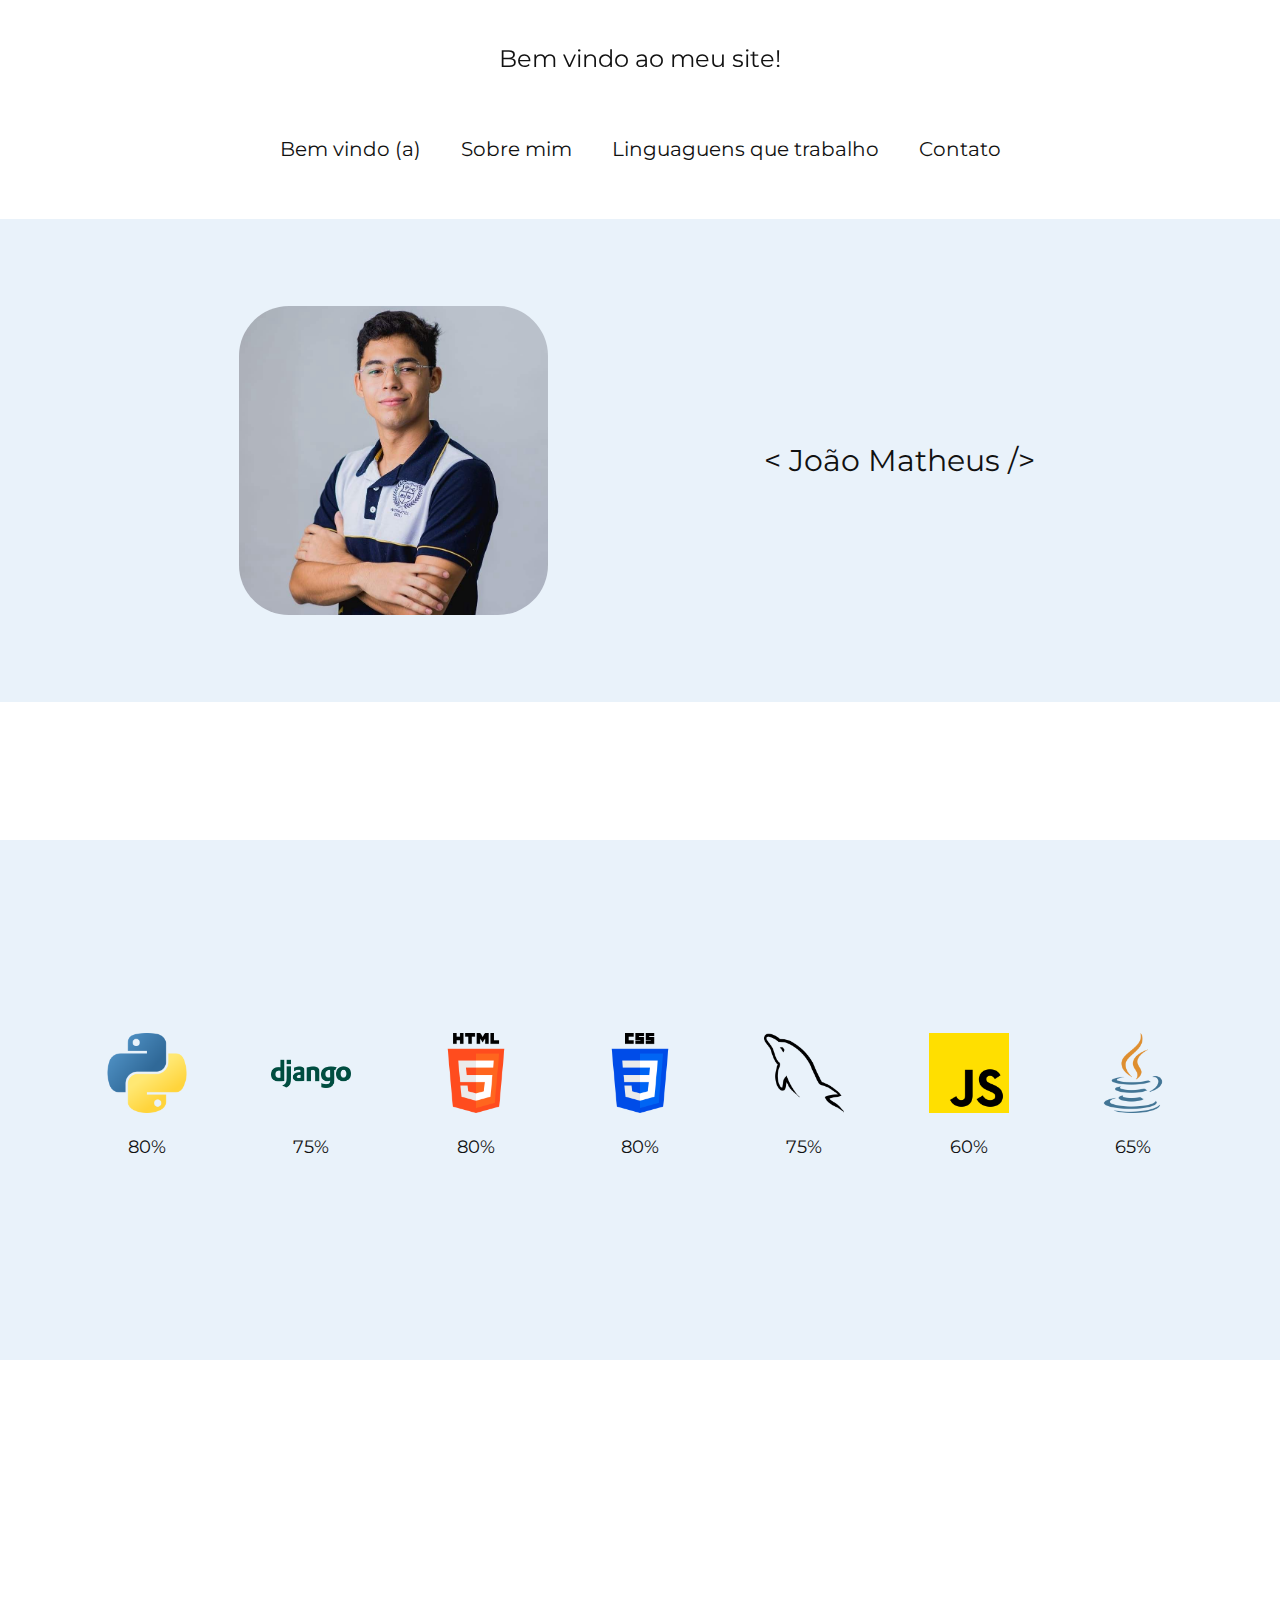
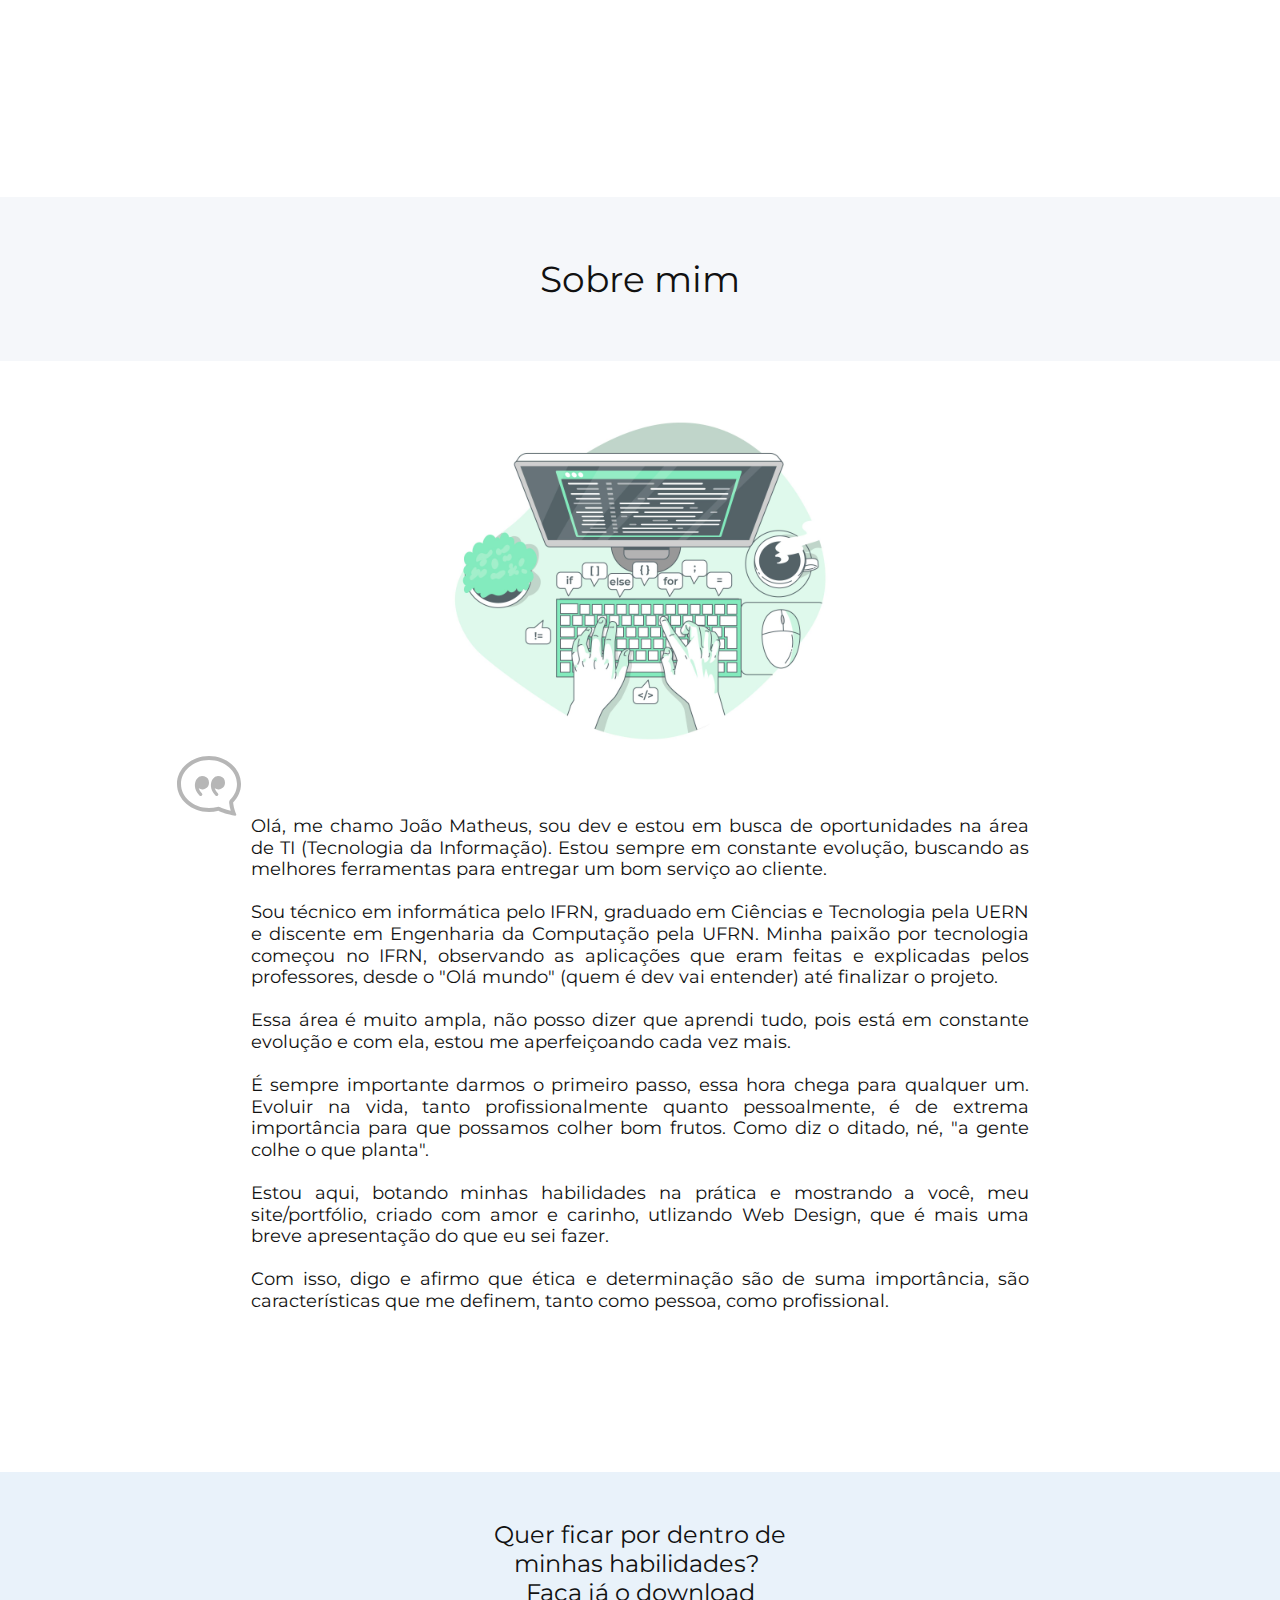
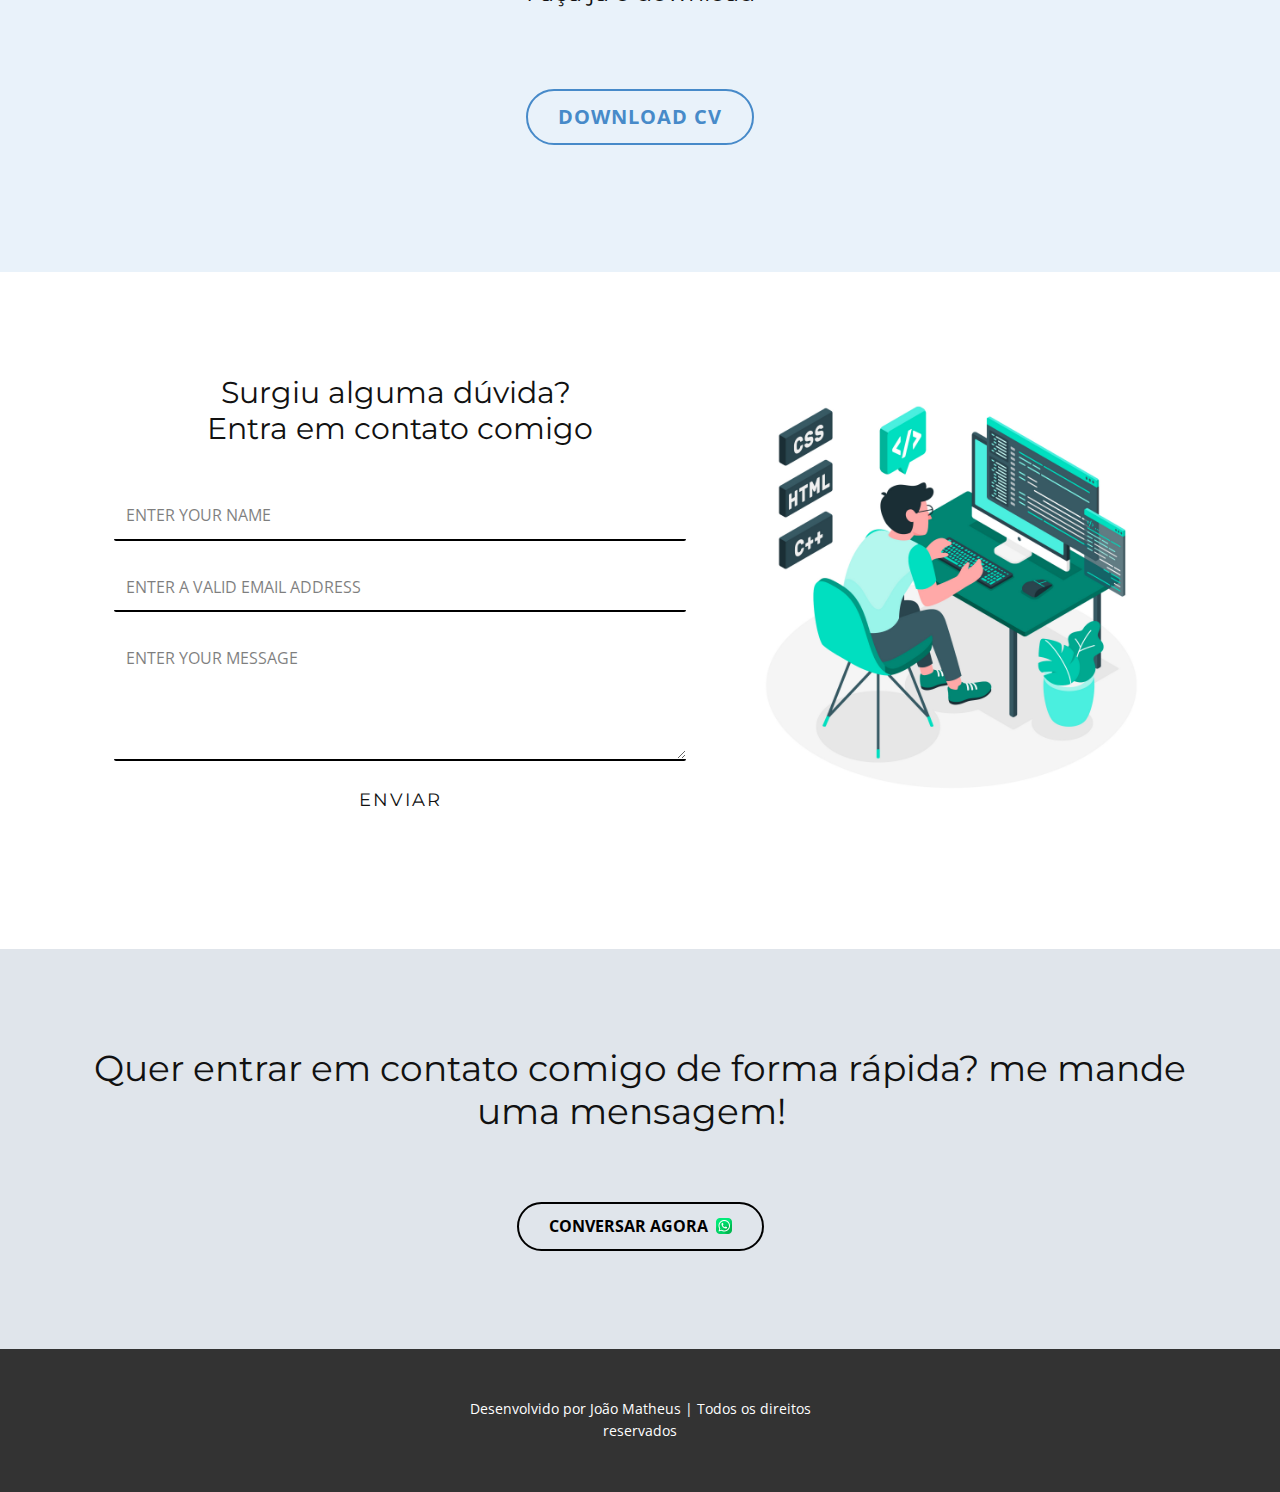
<file: index.html>
<!DOCTYPE html>
<html style="font-size: 16px;" lang="pt"><head>
    <meta name="viewport" content="width=device-width, initial-scale=1.0">
    <meta charset="utf-8">
    <meta name="keywords" content="​Programação, Estudo de programação, site, portfólio, python, java, django, html e css">
    <meta name="description" content="">
    <title>Joao Matheus</title>
    <link rel="stylesheet" href="style.css" media="screen">
<link rel="stylesheet" href="Joao-Matheus.css" media="screen">
    <script class="u-script" type="text/javascript" src="jquery.js" defer=""></script>
    <script class="u-script" type="text/javascript" src="arq.js" defer=""></script>
    <meta name="generator" content="Nicepage 5.20.7, nicepage.com">
    <meta name="referrer" content="origin">
    <link rel="shortcut icon" type="imagex/png" href="./images/programador.png">
    <link id="u-theme-google-font" rel="stylesheet" href="https://fonts.googleapis.com/css?family=Roboto:100,100i,300,300i,400,400i,500,500i,700,700i,900,900i|Open+Sans:300,300i,400,400i,500,500i,600,600i,700,700i,800,800i">
    <link id="u-page-google-font" rel="stylesheet" href="https://fonts.googleapis.com/css?family=Montserrat:100,100i,200,200i,300,300i,400,400i,500,500i,600,600i,700,700i,800,800i,900,900i">
    
    
    
    
    
    
    
    
    
    
    
    <script type="application/ld+json">{
		"@context": "http://schema.org",
		"@type": "Organization",
		"name": "Joao Matheus"
}</script>
    <meta name="theme-color" content="#478ac9">
    <meta property="og:title" content="Joao Matheus">
    <meta property="og:description" content="">
    <meta property="og:type" content="website">
  <meta data-intl-tel-input-cdn-path="intlTelInput/"></head>
  <body data-home-page="Joao-Matheus.html" data-home-page-title="Joao Matheus" data-path-to-root="./" data-include-products="false" class="u-body u-xl-mode" data-lang="pt"><header class="u-clearfix u-header u-white u-header" id="sec-c914"><div class="u-clearfix u-sheet u-sheet-1">
        <h6 class="u-custom-font u-font-montserrat u-hover-feature u-text u-text-default u-text-1" data-animation-name="customAnimationIn" data-animation-duration="1000">Bem vindo ao meu site!</h6>
        <nav class="u-menu u-menu-one-level u-offcanvas u-menu-1">
          <div class="menu-collapse u-custom-font u-font-montserrat" style="font-size: 1.25rem; letter-spacing: 0px;">
            <a class="u-button-style u-custom-left-right-menu-spacing u-custom-padding-bottom u-custom-text-active-color u-custom-text-hover-color u-custom-top-bottom-menu-spacing u-nav-link u-text-active-palette-1-base u-text-hover-palette-2-base" href="#">
              <svg class="u-svg-link" viewBox="0 0 24 24"><use xmlns:xlink="http://www.w3.org/1999/xlink" xlink:href="#menu-hamburger"></use></svg>
              <svg class="u-svg-content" version="1.1" id="menu-hamburger" viewBox="0 0 16 16" x="0px" y="0px" xmlns:xlink="http://www.w3.org/1999/xlink" xmlns="http://www.w3.org/2000/svg"><g><rect y="1" width="16" height="2"></rect><rect y="7" width="16" height="2"></rect><rect y="13" width="16" height="2"></rect>
</g></svg>
            </a>
          </div>
          <div class="u-custom-menu u-nav-container">
            <ul class="u-custom-font u-font-montserrat u-nav u-unstyled u-nav-1"><li class="u-nav-item"><a class="u-button-style u-nav-link u-text-active-white u-text-hover-grey-50" href="Joao-Matheus.html#sec-9252" style="padding: 10px 20px;">Bem vindo (a)</a>
</li><li class="u-nav-item"><a class="u-button-style u-nav-link u-text-active-white u-text-hover-grey-50" href="Joao-Matheus.html#sec-847c" style="padding: 10px 20px;">Sobre mim</a>
</li><li class="u-nav-item"><a class="u-button-style u-nav-link u-text-active-white u-text-hover-grey-50" href="Joao-Matheus.html#sec-912c" style="padding: 10px 20px;">Linguaguens que trabalho</a>
</li><li class="u-nav-item"><a class="u-button-style u-nav-link u-text-active-white u-text-hover-grey-50" href="Joao-Matheus.html#sec-1330" style="padding: 10px 20px;">Contato</a>
</li></ul>
          </div>
          <div class="u-custom-menu u-nav-container-collapse">
            <div class="u-black u-container-style u-inner-container-layout u-opacity u-opacity-95 u-sidenav">
              <div class="u-inner-container-layout u-sidenav-overflow">
                <div class="u-menu-close"></div>
                <ul class="u-align-center u-nav u-popupmenu-items u-unstyled u-nav-2"><li class="u-nav-item"><a class="u-button-style u-nav-link" href="Joao-Matheus.html#sec-9252">Bem vindo (a)</a>
</li><li class="u-nav-item"><a class="u-button-style u-nav-link" href="Joao-Matheus.html#sec-847c">Sobre mim</a>
</li><li class="u-nav-item"><a class="u-button-style u-nav-link" href="Joao-Matheus.html#sec-912c">Linguaguens que trabalho</a>
</li><li class="u-nav-item"><a class="u-button-style u-nav-link" href="Joao-Matheus.html#sec-1330">Contato</a>
</li></ul>
              </div>
            </div>
            <div class="u-black u-menu-overlay u-opacity u-opacity-70"></div>
          </div>
        </nav>
      </div></header>
    <section class="u-clearfix u-palette-1-light-3 u-section-1" id="sec-9252">
      <div class="u-clearfix u-sheet u-sheet-1">
        <img class="u-image u-image-round u-preserve-proportions u-radius-50 u-image-1" src="images/WhatsAppImage2023-10-30at09.44.26.jpeg" alt="" data-image-width="835" data-image-height="835">
        <h5 class="u-custom-font u-font-montserrat u-text u-text-default u-text-1">&lt; João Matheus /&gt;</h5>
      </div>
    </section>
    <section class="u-clearfix u-section-2" id="sec-912c">
      <div class="u-clearfix u-sheet u-valign-middle u-sheet-1">
        <h2 class="u-align-center-xs u-custom-font u-font-montserrat u-hover-feature u-text u-text-default u-text-1" data-animation-name="customAnimationIn" data-animation-duration="1000">Linguagens que trabalho</h2>
      </div>
      
    </section>
    <section class="u-clearfix u-palette-1-light-3 u-section-3" id="sec-9bf0">
      <div class="u-clearfix u-sheet u-valign-middle-xl u-sheet-1">
        <div class="u-expanded-width u-list u-list-1">
          <div class="u-repeater u-repeater-1">
            <div class="u-container-style u-list-item u-repeater-item">
              <div class="u-container-layout u-similar-container u-container-layout-1"><span class="u-file-icon u-icon u-icon-1"><img src="images/python.png" alt=""></span>
                <p class="u-align-center u-custom-font u-font-montserrat u-text u-text-1">80%</p>
              </div>
            </div>
            <div class="u-align-center u-container-style u-list-item u-repeater-item">
              <div class="u-container-layout u-similar-container u-container-layout-2"><span class="u-file-icon u-icon u-icon-2"><img src="images/icons8-django-144.png" alt=""></span>
                <p class="u-align-center u-custom-font u-font-montserrat u-text u-text-2">75%</p>
              </div>
            </div>
            <div class="u-container-style u-list-item u-repeater-item">
              <div class="u-container-layout u-similar-container u-container-layout-3"><span class="u-file-icon u-icon u-icon-3"><img src="images/html-5.png" alt=""></span>
                <p class="u-align-center u-custom-font u-font-montserrat u-text u-text-3">80%</p>
              </div>
            </div>
            <div class="u-container-style u-list-item u-repeater-item">
              <div class="u-container-layout u-similar-container u-container-layout-4"><span class="u-file-icon u-icon u-icon-4"><img src="images/css-3.png" alt=""></span>
                <p class="u-align-center u-custom-font u-font-montserrat u-text u-text-4">80%</p>
              </div>
            </div>
            <div class="u-container-style u-list-item u-repeater-item">
              <div class="u-container-layout u-similar-container u-container-layout-5"><span class="u-file-icon u-icon u-icon-5"><img src="images/mysql.png" alt=""></span>
                <p class="u-align-center u-custom-font u-font-montserrat u-text u-text-5">75%</p>
              </div>
            </div>
            <div class="u-container-style u-list-item u-repeater-item">
              <div class="u-container-layout u-similar-container u-container-layout-6"><span class="u-file-icon u-icon u-icon-6"><img src="images/js.png" alt=""></span>
                <p class="u-align-center u-custom-font u-font-montserrat u-text u-text-6">60%</p>
              </div>
            </div>
            <div class="u-container-style u-list-item u-repeater-item">
              <div class="u-container-layout u-similar-container u-container-layout-7"><span class="u-file-icon u-icon u-icon-7"><img src="images/java.png" alt=""></span>
                <p class="u-align-center u-custom-font u-font-montserrat u-text u-text-7">65%</p>
              </div>
            </div>
          </div>
        </div>
      </div>
      
    </section>
    <section class="skrollable u-clearfix u-container-align-center u-hidden-md u-hidden-sm u-hidden-xs u-image u-parallax u-section-4" id="sec-1ca6" data-image-width="5000" data-image-height="3100">
      <div class="u-clearfix u-sheet u-sheet-1"></div>
    </section>
    <section class="u-clearfix u-palette-5-light-3 u-section-5" id="sec-847c">
      <div class="u-clearfix u-sheet u-valign-middle u-sheet-1">
        <h3 class="u-custom-font u-font-montserrat u-text u-text-default u-text-1">Sobre mim</h3>
      </div>
    </section>
    <section class="u-clearfix u-section-6" id="sec-8177">
      <div class="u-clearfix u-sheet u-sheet-1">
        <img class="u-hover-feature u-image u-image-contain u-image-default u-opacity u-opacity-75 u-preserve-proportions u-image-1" src="images/4401280.jpg" alt="" data-image-width="2000" data-image-height="2000"><span class="u-hover-feature u-icon u-opacity u-opacity-30 u-icon-1"><svg class="u-svg-link u-flip-horizontal" preserveAspectRatio="xMidYMin slice" viewBox="0 0 16 16" style="transform: scaleX(-1); transform-origin: center center 0px;"><use xmlns:xlink="http://www.w3.org/1999/xlink" xlink:href="#svg-0eb4"></use></svg><svg class="u-svg-content" viewBox="0 0 16 16" id="svg-0eb4"><path d="M2.678 11.894a1 1 0 0 1 .287.801 10.97 10.97 0 0 1-.398 2c1.395-.323 2.247-.697 2.634-.893a1 1 0 0 1 .71-.074A8.06 8.06 0 0 0 8 14c3.996 0 7-2.807 7-6 0-3.192-3.004-6-7-6S1 4.808 1 8c0 1.468.617 2.83 1.678 3.894zm-.493 3.905a21.682 21.682 0 0 1-.713.129c-.2.032-.352-.176-.273-.362a9.68 9.68 0 0 0 .244-.637l.003-.01c.248-.72.45-1.548.524-2.319C.743 11.37 0 9.76 0 8c0-3.866 3.582-7 8-7s8 3.134 8 7-3.582 7-8 7a9.06 9.06 0 0 1-2.347-.306c-.52.263-1.639.742-3.468 1.105z"></path><path d="M7.066 6.76A1.665 1.665 0 0 0 4 7.668a1.667 1.667 0 0 0 2.561 1.406c-.131.389-.375.804-.777 1.22a.417.417 0 0 0 .6.58c1.486-1.54 1.293-3.214.682-4.112zm4 0A1.665 1.665 0 0 0 8 7.668a1.667 1.667 0 0 0 2.561 1.406c-.131.389-.375.804-.777 1.22a.417.417 0 0 0 .6.58c1.486-1.54 1.293-3.214.682-4.112z"></path></svg></span>
        <h4 class="u-align-justify u-custom-font u-font-montserrat u-text u-text-1"> Olá, me chamo João Matheus, sou dev e estou em busca de oportunidades na área de TI (Tecnologia da Informação). Estou sempre em constante evolução, buscando as melhores ferramentas para entregar um bom serviço ao cliente.<br>
          <br>Sou técnico em informática pelo IFRN, graduado em Ciências e Tecnologia pela UERN e discente em Engenharia da Computação pela UFRN. Minha paixão por tecnologia começou no IFRN, observando as aplicações que eram feitas e explicadas pelos professores, desde o "Olá mundo" (quem é dev vai entender) até finalizar o projeto.&nbsp;<br>
          <br>Essa área é muito ampla, não posso dizer que aprendi tudo, pois está em constante evolução e com ela, estou me aperfeiçoando cada vez mais.<br>
          <br>É sempre importante darmos o primeiro passo, essa hora chega para qualquer um. Evoluir na vida, tanto profissionalmente quanto pessoalmente, é de extrema importância para que possamos colher bom frutos. Como diz o ditado, né, "a gente colhe o que planta".<br>
          <br>Estou aqui, botando minhas habilidades na prática e mostrando a você, meu site/portfólio, criado com amor e carinho, utlizando Web Design, que é mais uma breve apresentação do que eu sei fazer.<br>
          <br>Com isso, digo e afirmo que ética e determinação são de suma importância, são características que me definem, tanto como pessoa, como profissional.&nbsp;
        </h4>
      </div>
      
      
    </section>
    <section class="u-clearfix u-palette-1-light-3 u-section-7" id="sec-5059">
      <div class="u-clearfix u-sheet u-sheet-1">
        <h3 class="u-align-center u-hover-feature u-text u-text-1">Quer ficar por dentro de​ minhas habilidades?&nbsp;<br>Faça já o download
        </h3>
        <a href="files/CV_JOAO_MATHEUS.pdf" class="u-border-2 u-border-hover-palette-1-base u-border-palette-1-base u-btn u-btn-round u-button-style u-file-link u-hover-palette-1-base u-none u-radius-50 u-btn-1">DOWNLOAD CV</a>
      </div>
      
    </section>
    <section class="u-clearfix u-section-8" id="sec-1330">
      <div class="u-clearfix u-sheet u-sheet-1">
        <div class="u-container-style u-group u-white u-group-1">
          <div class="u-container-layout">
            <h3 class="u-align-center u-text u-text-default u-text-1">Surgiu alguma dúvida?&nbsp;<br>Entra em contato comigo
            </h3>
            <div class="u-form u-form-1">
              <form action="https://forms.nicepagesrv.com/v2/form/process" class="u-clearfix u-form-spacing-24 u-form-vertical u-inner-form" style="padding: 9px;" source="email" name="form">
                <div class="u-form-group u-form-name u-label-none">
                  <label for="name-3b9a" class="u-label">Name</label>
                  <input type="text" placeholder="Enter your Name" id="name-3b9a" name="name" class="u-border-2 u-border-black u-border-no-left u-border-no-right u-border-no-top u-input u-input-rectangle u-radius-2 u-input-1" required="">
                </div>
                <div class="u-form-email u-form-group u-label-none">
                  <label for="email-3b9a" class="u-label">Email</label>
                  <input type="email" placeholder="Enter a valid email address" id="email-3b9a" name="email" class="u-border-2 u-border-black u-border-no-left u-border-no-right u-border-no-top u-input u-input-rectangle u-radius-2 u-input-2" required="">
                </div>
                <div class="u-form-group u-form-message u-label-none">
                  <label for="message-3b9a" class="u-label">Message</label>
                  <textarea placeholder="Enter your message" rows="4" cols="50" id="message-3b9a" name="message" class="u-border-2 u-border-black u-border-no-left u-border-no-right u-border-no-top u-input u-input-rectangle u-radius-2 u-input-3" required=""></textarea>
                </div>
                <div class="u-align-center u-form-group u-form-submit u-label-none">
                  <a href="#" class="u-border-none u-btn u-btn-submit u-button-style u-custom-font u-font-montserrat u-none u-btn-1">Enviar</a>
                  <input type="submit" value="submit" class="u-form-control-hidden">
                </div>
                <div class="u-form-send-message u-form-send-success"> Thank you! Your message has been sent. </div>
                <div class="u-form-send-error u-form-send-message"> Unable to send your message. Please fix errors then try again. </div>
                <input type="hidden" value="" name="recaptchaResponse">
                <input type="hidden" name="formServices" value="b434e1fc-747d-6f67-639b-3559bd796db8">
              </form>
            </div>
          </div>
        </div>
        <img class="u-hover-feature u-image u-image-contain u-image-default u-preserve-proportions u-image-1" src="images/3426526.jpg" alt="" data-image-width="2000" data-image-height="2000">
      </div>
      
    </section>
    <section class="u-clearfix u-palette-5-light-2 u-section-9" id="sec-a1e1">
      <div class="u-clearfix u-sheet u-valign-middle u-sheet-1">
        <h3 class="u-align-center u-text u-text-default u-text-1">Quer entrar em contato comigo de forma rápida? me mande uma mensagem!&nbsp;&nbsp;</h3>
        <a href="https://wa.me/+5584987969040" class="u-border-2 u-border-black u-btn u-btn-round u-button-style u-hover-palette-4-dark-2 u-none u-radius-50 u-text-black u-text-hover-white u-btn-1" target="_blank">Conversar Agora&nbsp;&nbsp;<span class="u-file-icon u-icon u-icon-1"><img src="images/whatsapp1.png" alt=""></span>
        </a>
      </div>
    </section>
    
    
    
    <footer class="u-align-center u-clearfix u-footer u-grey-80 u-footer" id="sec-2598"><div class="u-clearfix u-sheet u-sheet-1">
        <p class="u-small-text u-text u-text-variant u-text-1">Desenvolvido por João Matheus | Todos os direitos reservados</p>
      </div></footer>
  
</body></html>
</file>
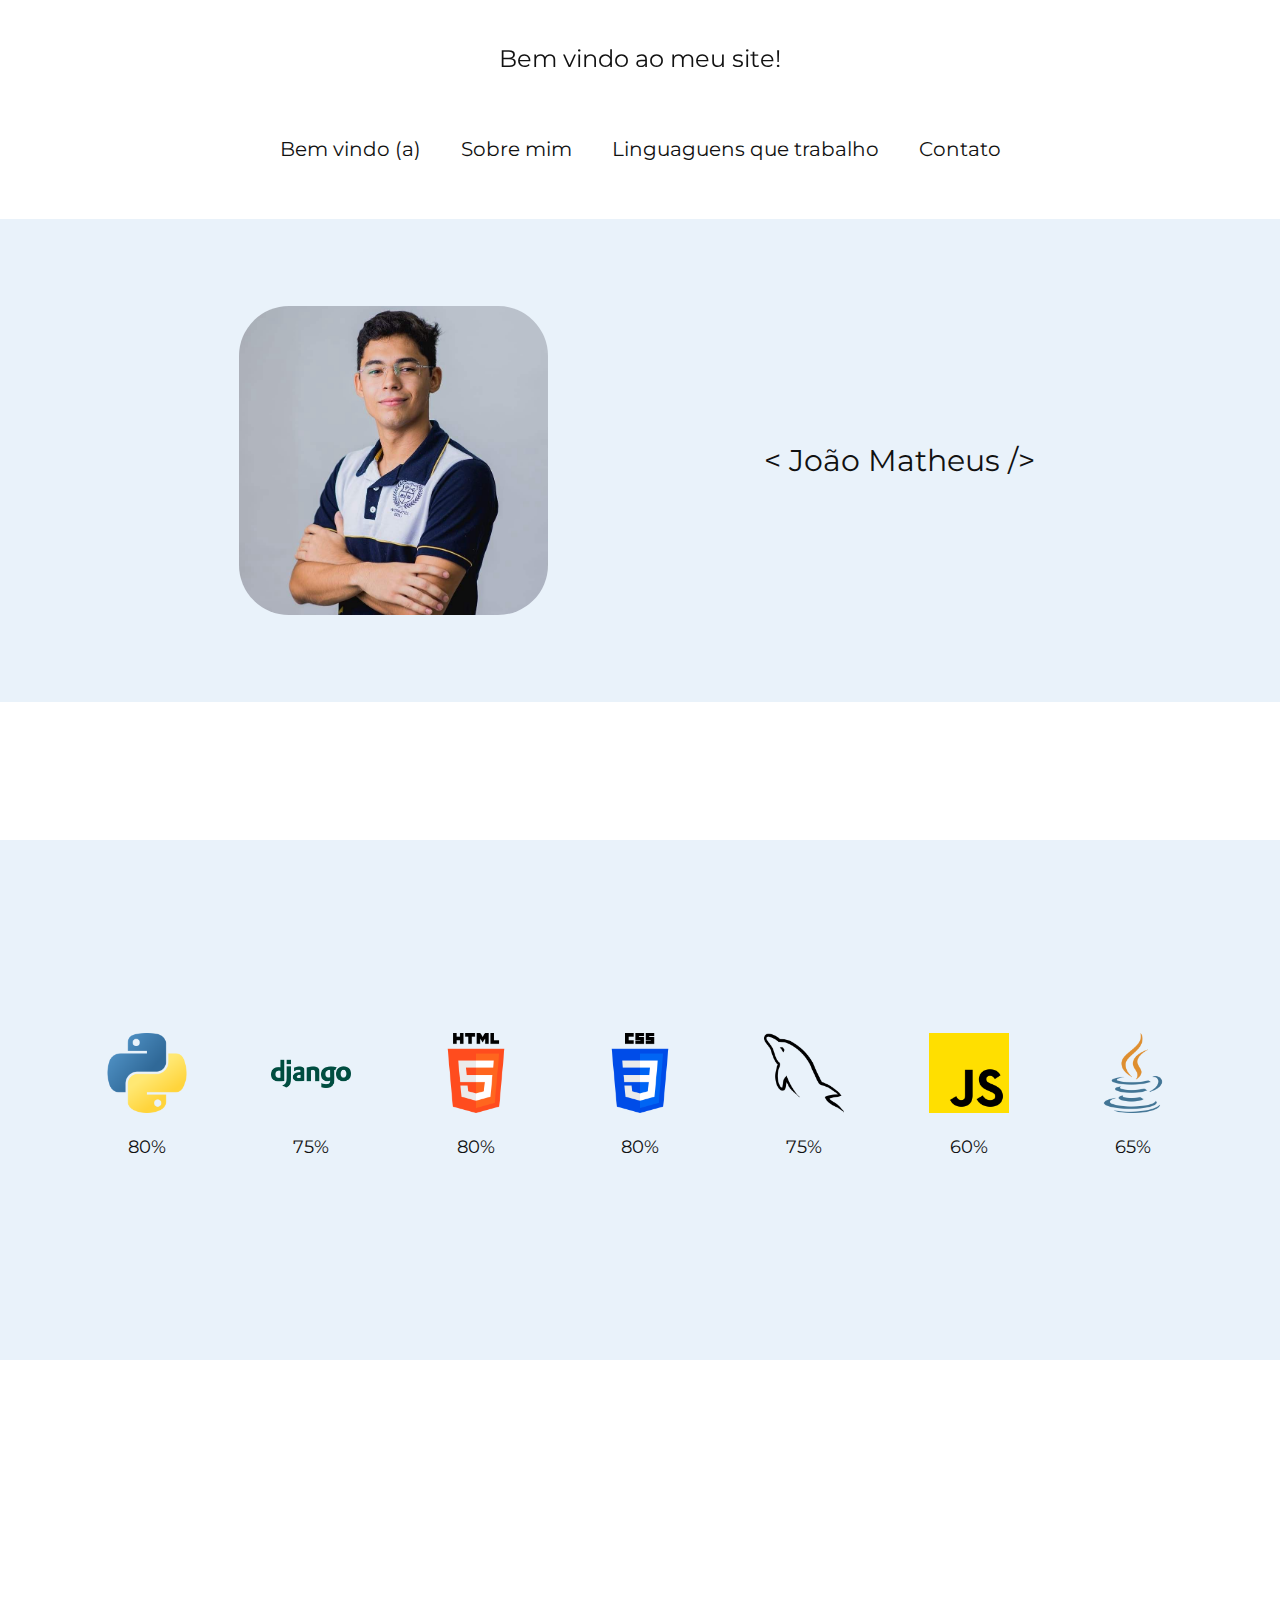
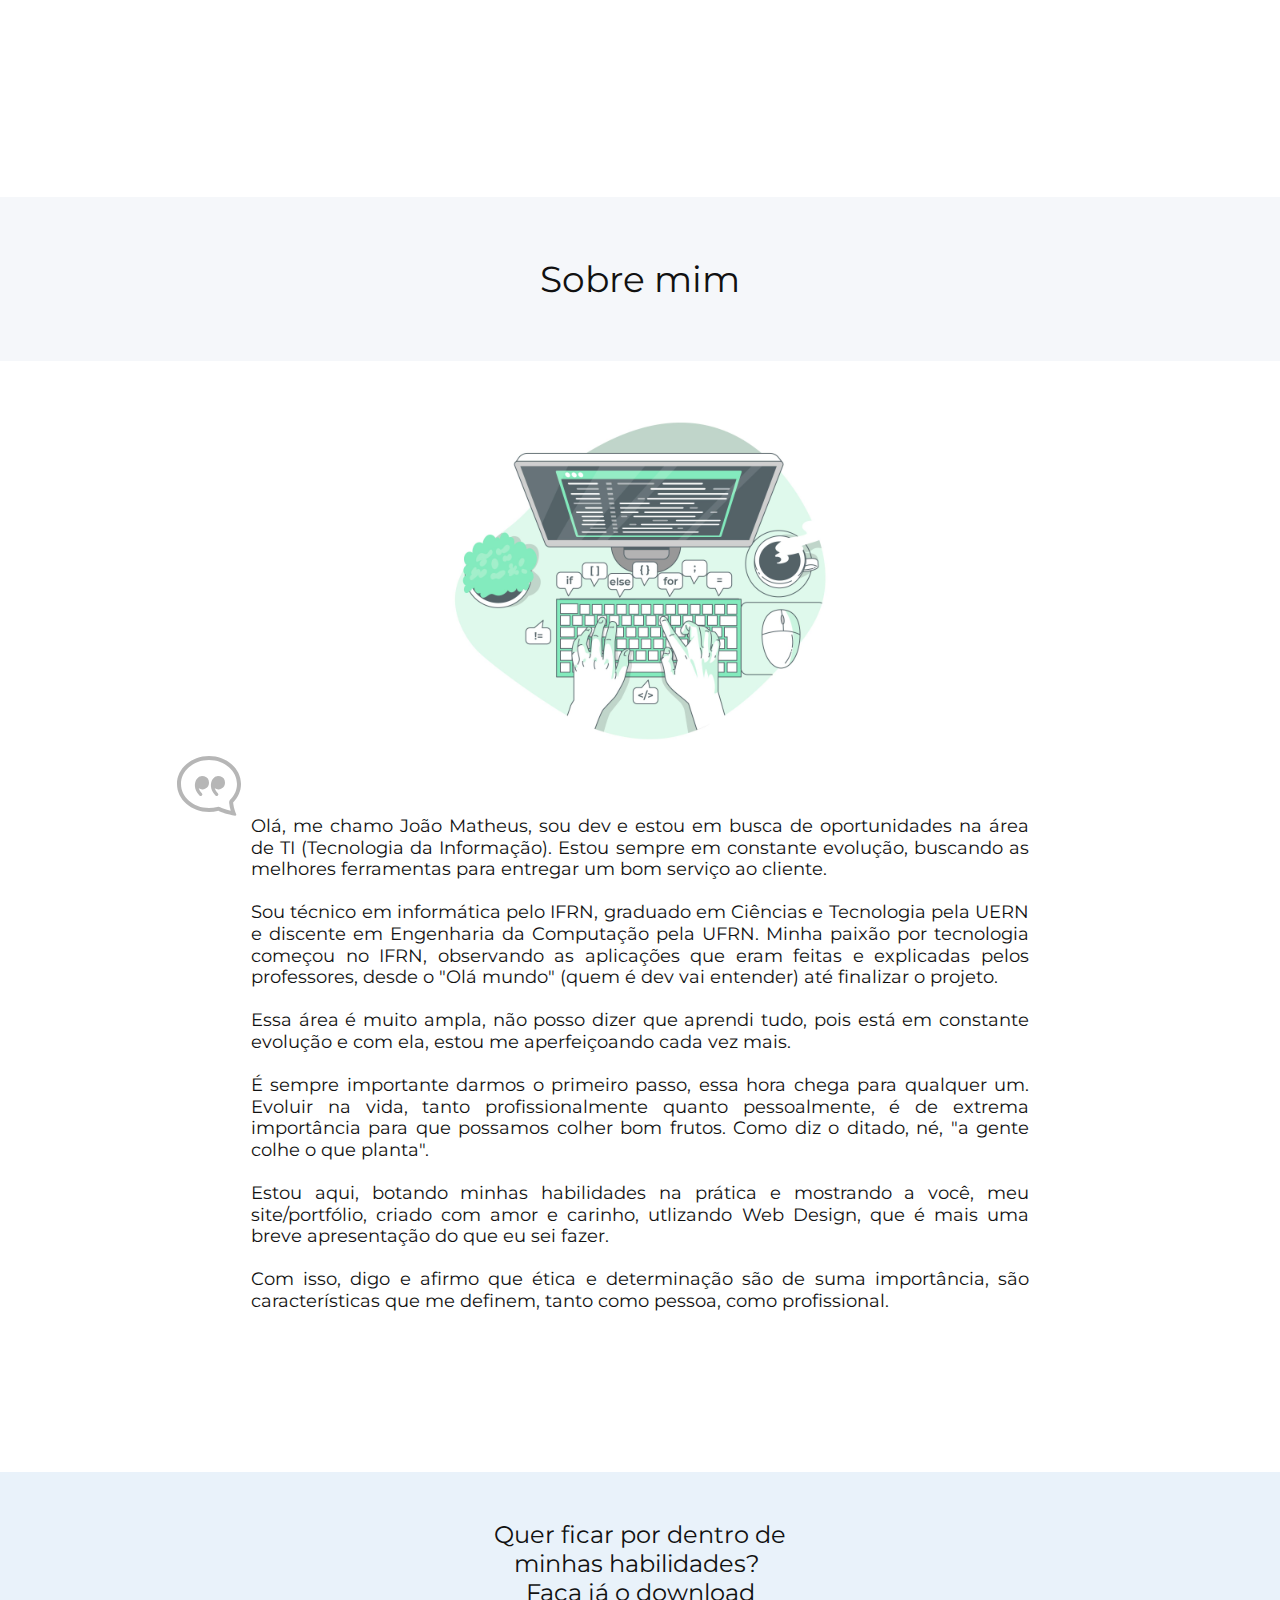
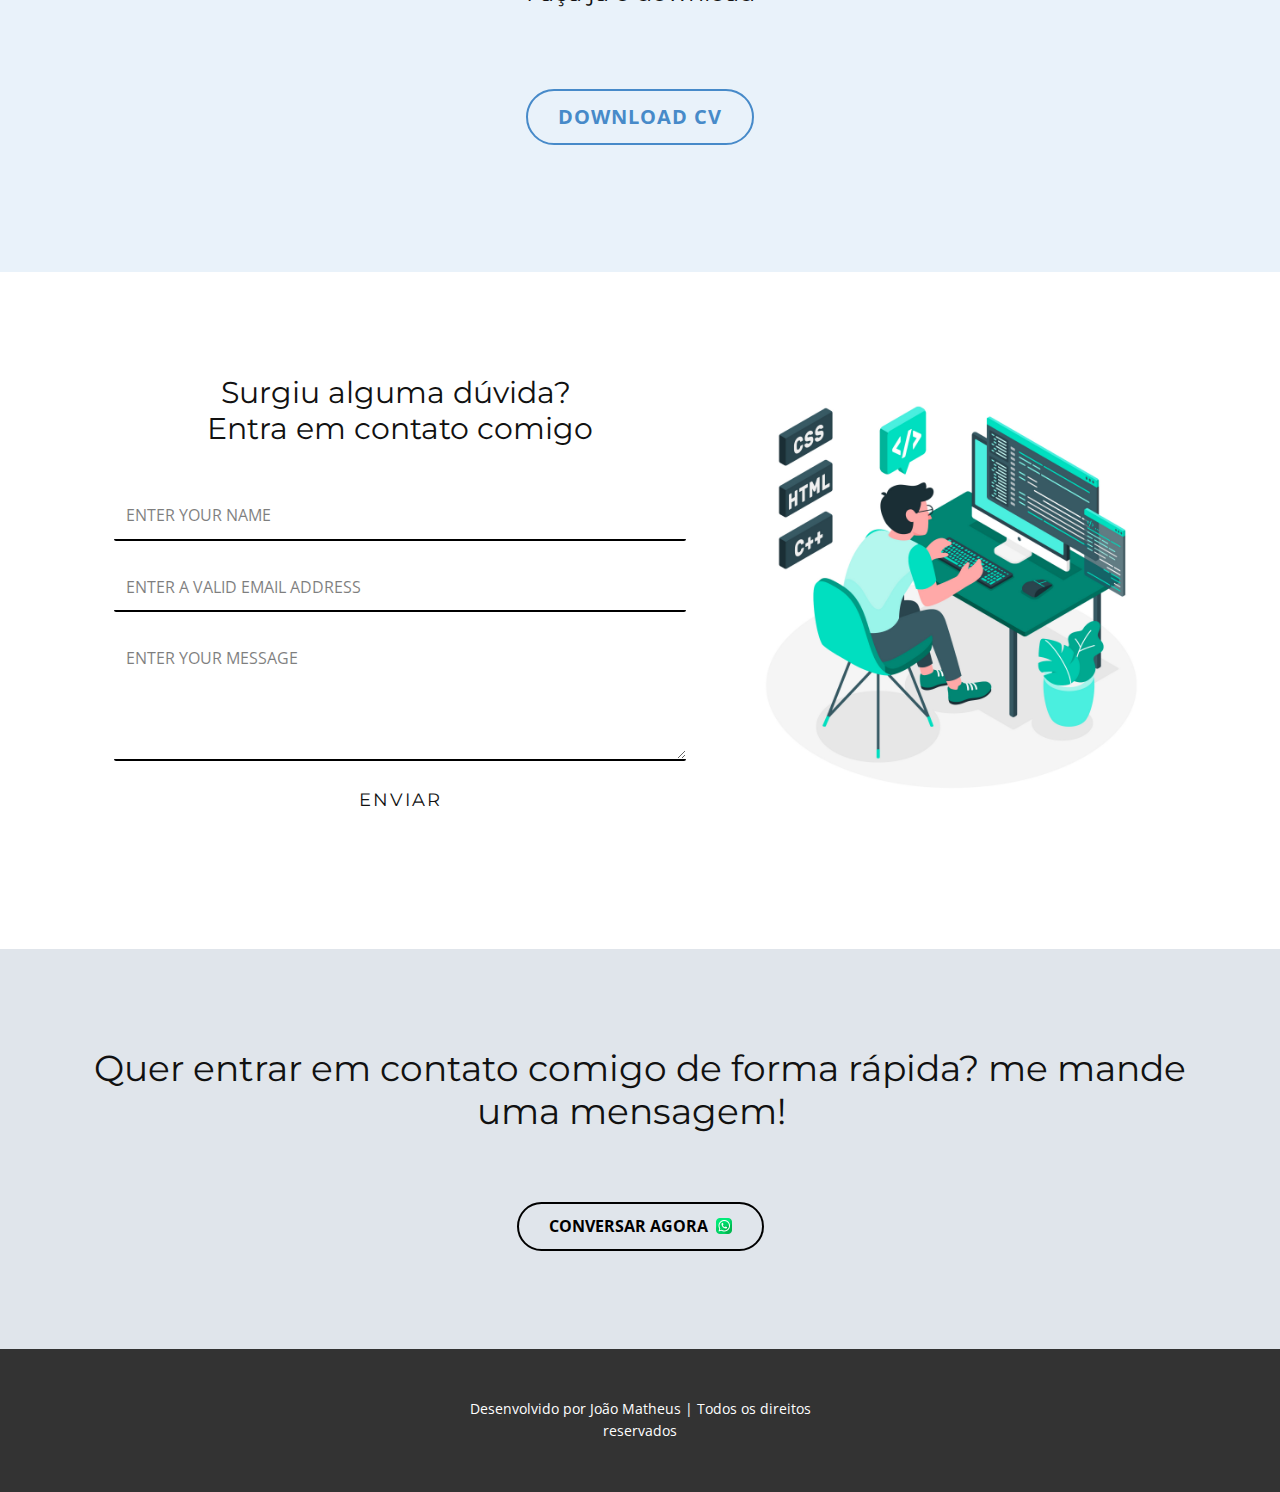
<file: Joao-Matheus.html>
<!DOCTYPE html>
<html style="font-size: 16px;" lang="pt"><head>
    <meta name="viewport" content="width=device-width, initial-scale=1.0">
    <meta charset="utf-8">
    <meta name="keywords" content="​Programação, Estudo de programação, site, portfólio, python, java, django, html e css">
    <meta name="description" content="">
    <title>Joao Matheus</title>
    <link rel="stylesheet" href="style.css" media="screen">
<link rel="stylesheet" href="Joao-Matheus.css" media="screen">
    <script class="u-script" type="text/javascript" src="jquery.js" defer=""></script>
    <script class="u-script" type="text/javascript" src="arq.js" defer=""></script>
    <meta name="generator" content="Nicepage 5.20.7, nicepage.com">
    <meta name="referrer" content="origin">
    <link rel="shortcut icon" type="imagex/png" href="./images/programador.png">
    <link id="u-theme-google-font" rel="stylesheet" href="https://fonts.googleapis.com/css?family=Roboto:100,100i,300,300i,400,400i,500,500i,700,700i,900,900i|Open+Sans:300,300i,400,400i,500,500i,600,600i,700,700i,800,800i">
    <link id="u-page-google-font" rel="stylesheet" href="https://fonts.googleapis.com/css?family=Montserrat:100,100i,200,200i,300,300i,400,400i,500,500i,600,600i,700,700i,800,800i,900,900i">
    
    
    
    
    
    
    
    
    
    
    
    <script type="application/ld+json">{
		"@context": "http://schema.org",
		"@type": "Organization",
		"name": "Joao Matheus"
}</script>
    <meta name="theme-color" content="#478ac9">
    <meta property="og:title" content="Joao Matheus">
    <meta property="og:description" content="">
    <meta property="og:type" content="website">
  <meta data-intl-tel-input-cdn-path="intlTelInput/"></head>
  <body data-path-to-root="./" data-include-products="false" class="u-body u-xl-mode" data-lang="pt"><header class="u-clearfix u-header u-white u-header" id="sec-c914"><div class="u-clearfix u-sheet u-sheet-1">
        <h6 class="u-custom-font u-font-montserrat u-hover-feature u-text u-text-default u-text-1" data-animation-name="customAnimationIn" data-animation-duration="1000">Bem vindo ao meu site!</h6>
        <nav class="u-menu u-menu-one-level u-offcanvas u-menu-1">
          <div class="menu-collapse u-custom-font u-font-montserrat" style="font-size: 1.25rem; letter-spacing: 0px;">
            <a class="u-button-style u-custom-left-right-menu-spacing u-custom-padding-bottom u-custom-text-active-color u-custom-text-hover-color u-custom-top-bottom-menu-spacing u-nav-link u-text-active-palette-1-base u-text-hover-palette-2-base" href="#">
              <svg class="u-svg-link" viewBox="0 0 24 24"><use xmlns:xlink="http://www.w3.org/1999/xlink" xlink:href="#menu-hamburger"></use></svg>
              <svg class="u-svg-content" version="1.1" id="menu-hamburger" viewBox="0 0 16 16" x="0px" y="0px" xmlns:xlink="http://www.w3.org/1999/xlink" xmlns="http://www.w3.org/2000/svg"><g><rect y="1" width="16" height="2"></rect><rect y="7" width="16" height="2"></rect><rect y="13" width="16" height="2"></rect>
</g></svg>
            </a>
          </div>
          <div class="u-custom-menu u-nav-container">
            <ul class="u-custom-font u-font-montserrat u-nav u-unstyled u-nav-1"><li class="u-nav-item"><a class="u-button-style u-nav-link u-text-active-white u-text-hover-grey-50" href="Joao-Matheus.html#sec-9252" style="padding: 10px 20px;">Bem vindo (a)</a>
</li><li class="u-nav-item"><a class="u-button-style u-nav-link u-text-active-white u-text-hover-grey-50" href="Joao-Matheus.html#sec-847c" style="padding: 10px 20px;">Sobre mim</a>
</li><li class="u-nav-item"><a class="u-button-style u-nav-link u-text-active-white u-text-hover-grey-50" href="Joao-Matheus.html#sec-912c" style="padding: 10px 20px;">Linguaguens que trabalho</a>
</li><li class="u-nav-item"><a class="u-button-style u-nav-link u-text-active-white u-text-hover-grey-50" href="Joao-Matheus.html#sec-1330" style="padding: 10px 20px;">Contato</a>
</li></ul>
          </div>
          <div class="u-custom-menu u-nav-container-collapse">
            <div class="u-black u-container-style u-inner-container-layout u-opacity u-opacity-95 u-sidenav">
              <div class="u-inner-container-layout u-sidenav-overflow">
                <div class="u-menu-close"></div>
                <ul class="u-align-center u-nav u-popupmenu-items u-unstyled u-nav-2"><li class="u-nav-item"><a class="u-button-style u-nav-link" href="Joao-Matheus.html#sec-9252">Bem vindo (a)</a>
</li><li class="u-nav-item"><a class="u-button-style u-nav-link" href="Joao-Matheus.html#sec-847c">Sobre mim</a>
</li><li class="u-nav-item"><a class="u-button-style u-nav-link" href="Joao-Matheus.html#sec-912c">Linguaguens que trabalho</a>
</li><li class="u-nav-item"><a class="u-button-style u-nav-link" href="Joao-Matheus.html#sec-1330">Contato</a>
</li></ul>
              </div>
            </div>
            <div class="u-black u-menu-overlay u-opacity u-opacity-70"></div>
          </div>
        </nav>
      </div></header>
    <section class="u-clearfix u-palette-1-light-3 u-section-1" id="sec-9252">
      <div class="u-clearfix u-sheet u-sheet-1">
        <img class="u-image u-image-round u-preserve-proportions u-radius-50 u-image-1" src="images/WhatsAppImage2023-10-30at09.44.26.jpeg" alt="" data-image-width="835" data-image-height="835">
        <h5 class="u-custom-font u-font-montserrat u-text u-text-default u-text-1">&lt; João Matheus /&gt;</h5>
      </div>
    </section>
    <section class="u-clearfix u-section-2" id="sec-912c">
      <div class="u-clearfix u-sheet u-valign-middle u-sheet-1">
        <h2 class="u-align-center-xs u-custom-font u-font-montserrat u-hover-feature u-text u-text-default u-text-1" data-animation-name="customAnimationIn" data-animation-duration="1000">Linguagens que trabalho</h2>
      </div>
      
    </section>
    <section class="u-clearfix u-palette-1-light-3 u-section-3" id="sec-9bf0">
      <div class="u-clearfix u-sheet u-valign-middle-xl u-sheet-1">
        <div class="u-expanded-width u-list u-list-1">
          <div class="u-repeater u-repeater-1">
            <div class="u-container-style u-list-item u-repeater-item">
              <div class="u-container-layout u-similar-container u-container-layout-1"><span class="u-file-icon u-icon u-icon-1"><img src="images/python.png" alt=""></span>
                <p class="u-align-center u-custom-font u-font-montserrat u-text u-text-1">80%</p>
              </div>
            </div>
            <div class="u-align-center u-container-style u-list-item u-repeater-item">
              <div class="u-container-layout u-similar-container u-container-layout-2"><span class="u-file-icon u-icon u-icon-2"><img src="images/icons8-django-144.png" alt=""></span>
                <p class="u-align-center u-custom-font u-font-montserrat u-text u-text-2">75%</p>
              </div>
            </div>
            <div class="u-container-style u-list-item u-repeater-item">
              <div class="u-container-layout u-similar-container u-container-layout-3"><span class="u-file-icon u-icon u-icon-3"><img src="images/html-5.png" alt=""></span>
                <p class="u-align-center u-custom-font u-font-montserrat u-text u-text-3">80%</p>
              </div>
            </div>
            <div class="u-container-style u-list-item u-repeater-item">
              <div class="u-container-layout u-similar-container u-container-layout-4"><span class="u-file-icon u-icon u-icon-4"><img src="images/css-3.png" alt=""></span>
                <p class="u-align-center u-custom-font u-font-montserrat u-text u-text-4">80%</p>
              </div>
            </div>
            <div class="u-container-style u-list-item u-repeater-item">
              <div class="u-container-layout u-similar-container u-container-layout-5"><span class="u-file-icon u-icon u-icon-5"><img src="images/mysql.png" alt=""></span>
                <p class="u-align-center u-custom-font u-font-montserrat u-text u-text-5">75%</p>
              </div>
            </div>
            <div class="u-container-style u-list-item u-repeater-item">
              <div class="u-container-layout u-similar-container u-container-layout-6"><span class="u-file-icon u-icon u-icon-6"><img src="images/js.png" alt=""></span>
                <p class="u-align-center u-custom-font u-font-montserrat u-text u-text-6">60%</p>
              </div>
            </div>
            <div class="u-container-style u-list-item u-repeater-item">
              <div class="u-container-layout u-similar-container u-container-layout-7"><span class="u-file-icon u-icon u-icon-7"><img src="images/java.png" alt=""></span>
                <p class="u-align-center u-custom-font u-font-montserrat u-text u-text-7">65%</p>
              </div>
            </div>
          </div>
        </div>
      </div>
      
    </section>
    <section class="skrollable u-clearfix u-container-align-center u-hidden-md u-hidden-sm u-hidden-xs u-image u-parallax u-section-4" id="sec-1ca6" data-image-width="5000" data-image-height="3100">
      <div class="u-clearfix u-sheet u-sheet-1"></div>
    </section>
    <section class="u-clearfix u-palette-5-light-3 u-section-5" id="sec-847c">
      <div class="u-clearfix u-sheet u-valign-middle u-sheet-1">
        <h3 class="u-custom-font u-font-montserrat u-text u-text-default u-text-1">Sobre mim</h3>
      </div>
    </section>
    <section class="u-clearfix u-section-6" id="sec-8177">
      <div class="u-clearfix u-sheet u-sheet-1">
        <img class="u-hover-feature u-image u-image-contain u-image-default u-opacity u-opacity-75 u-preserve-proportions u-image-1" src="images/4401280.jpg" alt="" data-image-width="2000" data-image-height="2000"><span class="u-hover-feature u-icon u-opacity u-opacity-30 u-icon-1"><svg class="u-svg-link u-flip-horizontal" preserveAspectRatio="xMidYMin slice" viewBox="0 0 16 16" style="transform: scaleX(-1); transform-origin: center center 0px;"><use xmlns:xlink="http://www.w3.org/1999/xlink" xlink:href="#svg-0eb4"></use></svg><svg class="u-svg-content" viewBox="0 0 16 16" id="svg-0eb4"><path d="M2.678 11.894a1 1 0 0 1 .287.801 10.97 10.97 0 0 1-.398 2c1.395-.323 2.247-.697 2.634-.893a1 1 0 0 1 .71-.074A8.06 8.06 0 0 0 8 14c3.996 0 7-2.807 7-6 0-3.192-3.004-6-7-6S1 4.808 1 8c0 1.468.617 2.83 1.678 3.894zm-.493 3.905a21.682 21.682 0 0 1-.713.129c-.2.032-.352-.176-.273-.362a9.68 9.68 0 0 0 .244-.637l.003-.01c.248-.72.45-1.548.524-2.319C.743 11.37 0 9.76 0 8c0-3.866 3.582-7 8-7s8 3.134 8 7-3.582 7-8 7a9.06 9.06 0 0 1-2.347-.306c-.52.263-1.639.742-3.468 1.105z"></path><path d="M7.066 6.76A1.665 1.665 0 0 0 4 7.668a1.667 1.667 0 0 0 2.561 1.406c-.131.389-.375.804-.777 1.22a.417.417 0 0 0 .6.58c1.486-1.54 1.293-3.214.682-4.112zm4 0A1.665 1.665 0 0 0 8 7.668a1.667 1.667 0 0 0 2.561 1.406c-.131.389-.375.804-.777 1.22a.417.417 0 0 0 .6.58c1.486-1.54 1.293-3.214.682-4.112z"></path></svg></span>
        <h4 class="u-align-justify u-custom-font u-font-montserrat u-text u-text-1"> Olá, me chamo João Matheus, sou dev e estou em busca de oportunidades na área de TI (Tecnologia da Informação). Estou sempre em constante evolução, buscando as melhores ferramentas para entregar um bom serviço ao cliente.<br>
          <br>Sou técnico em informática pelo IFRN, graduado em Ciências e Tecnologia pela UERN e discente em Engenharia da Computação pela UFRN. Minha paixão por tecnologia começou no IFRN, observando as aplicações que eram feitas e explicadas pelos professores, desde o "Olá mundo" (quem é dev vai entender) até finalizar o projeto.&nbsp;<br>
          <br>Essa área é muito ampla, não posso dizer que aprendi tudo, pois está em constante evolução e com ela, estou me aperfeiçoando cada vez mais.<br>
          <br>É sempre importante darmos o primeiro passo, essa hora chega para qualquer um. Evoluir na vida, tanto profissionalmente quanto pessoalmente, é de extrema importância para que possamos colher bom frutos. Como diz o ditado, né, "a gente colhe o que planta".<br>
          <br>Estou aqui, botando minhas habilidades na prática e mostrando a você, meu site/portfólio, criado com amor e carinho, utlizando Web Design, que é mais uma breve apresentação do que eu sei fazer.<br>
          <br>Com isso, digo e afirmo que ética e determinação são de suma importância, são características que me definem, tanto como pessoa, como profissional.&nbsp;
        </h4>
      </div>
      
      
    </section>
    <section class="u-clearfix u-palette-1-light-3 u-section-7" id="sec-5059">
      <div class="u-clearfix u-sheet u-sheet-1">
        <h3 class="u-align-center u-hover-feature u-text u-text-1">Quer ficar por dentro de​ minhas habilidades?&nbsp;<br>Faça já o download
        </h3>
        <a href="files/CV_JOAO_MATHEUS.pdf" class="u-border-2 u-border-hover-palette-1-base u-border-palette-1-base u-btn u-btn-round u-button-style u-file-link u-hover-palette-1-base u-none u-radius-50 u-btn-1">DOWNLOAD CV</a>
      </div>
      
    </section>
    <section class="u-clearfix u-section-8" id="sec-1330">
      <div class="u-clearfix u-sheet u-sheet-1">
        <div class="u-container-style u-group u-white u-group-1">
          <div class="u-container-layout">
            <h3 class="u-align-center u-text u-text-default u-text-1">Surgiu alguma dúvida?&nbsp;<br>Entra em contato comigo
            </h3>
            <div class="u-form u-form-1">
              <form action="https://forms.nicepagesrv.com/v2/form/process" class="u-clearfix u-form-spacing-24 u-form-vertical u-inner-form" style="padding: 9px;" source="email" name="form">
                <div class="u-form-group u-form-name u-label-none">
                  <label for="name-3b9a" class="u-label">Name</label>
                  <input type="text" placeholder="Enter your Name" id="name-3b9a" name="name" class="u-border-2 u-border-black u-border-no-left u-border-no-right u-border-no-top u-input u-input-rectangle u-radius-2 u-input-1" required="">
                </div>
                <div class="u-form-email u-form-group u-label-none">
                  <label for="email-3b9a" class="u-label">Email</label>
                  <input type="email" placeholder="Enter a valid email address" id="email-3b9a" name="email" class="u-border-2 u-border-black u-border-no-left u-border-no-right u-border-no-top u-input u-input-rectangle u-radius-2 u-input-2" required="">
                </div>
                <div class="u-form-group u-form-message u-label-none">
                  <label for="message-3b9a" class="u-label">Message</label>
                  <textarea placeholder="Enter your message" rows="4" cols="50" id="message-3b9a" name="message" class="u-border-2 u-border-black u-border-no-left u-border-no-right u-border-no-top u-input u-input-rectangle u-radius-2 u-input-3" required=""></textarea>
                </div>
                <div class="u-align-center u-form-group u-form-submit u-label-none">
                  <a href="#" class="u-border-none u-btn u-btn-submit u-button-style u-custom-font u-font-montserrat u-none u-btn-1">Enviar</a>
                  <input type="submit" value="submit" class="u-form-control-hidden">
                </div>
                <div class="u-form-send-message u-form-send-success"> Thank you! Your message has been sent. </div>
                <div class="u-form-send-error u-form-send-message"> Unable to send your message. Please fix errors then try again. </div>
                <input type="hidden" value="" name="recaptchaResponse">
                <input type="hidden" name="formServices" value="b434e1fc-747d-6f67-639b-3559bd796db8">
              </form>
            </div>
          </div>
        </div>
        <img class="u-hover-feature u-image u-image-contain u-image-default u-preserve-proportions u-image-1" src="images/3426526.jpg" alt="" data-image-width="2000" data-image-height="2000">
      </div>
      
    </section>
    <section class="u-clearfix u-palette-5-light-2 u-section-9" id="sec-a1e1">
      <div class="u-clearfix u-sheet u-valign-middle u-sheet-1">
        <h3 class="u-align-center u-text u-text-default u-text-1">Quer entrar em contato comigo de forma rápida? me mande uma mensagem!&nbsp;&nbsp;</h3>
        <a href="https://wa.me/+5584987969040" class="u-border-2 u-border-black u-btn u-btn-round u-button-style u-hover-palette-4-dark-2 u-none u-radius-50 u-text-black u-text-hover-white u-btn-1" target="_blank">Conversar Agora&nbsp;&nbsp;<span class="u-file-icon u-icon u-icon-1"><img src="images/whatsapp1.png" alt=""></span>
        </a>
      </div>
    </section>
    
    
    
    <footer class="u-align-center u-clearfix u-footer u-grey-80 u-footer" id="sec-2598"><div class="u-clearfix u-sheet u-sheet-1">
        <p class="u-small-text u-text u-text-variant u-text-1">Desenvolvido por João Matheus | Todos os direitos reservados</p>
      </div></footer>
  
</body></html>
</file>
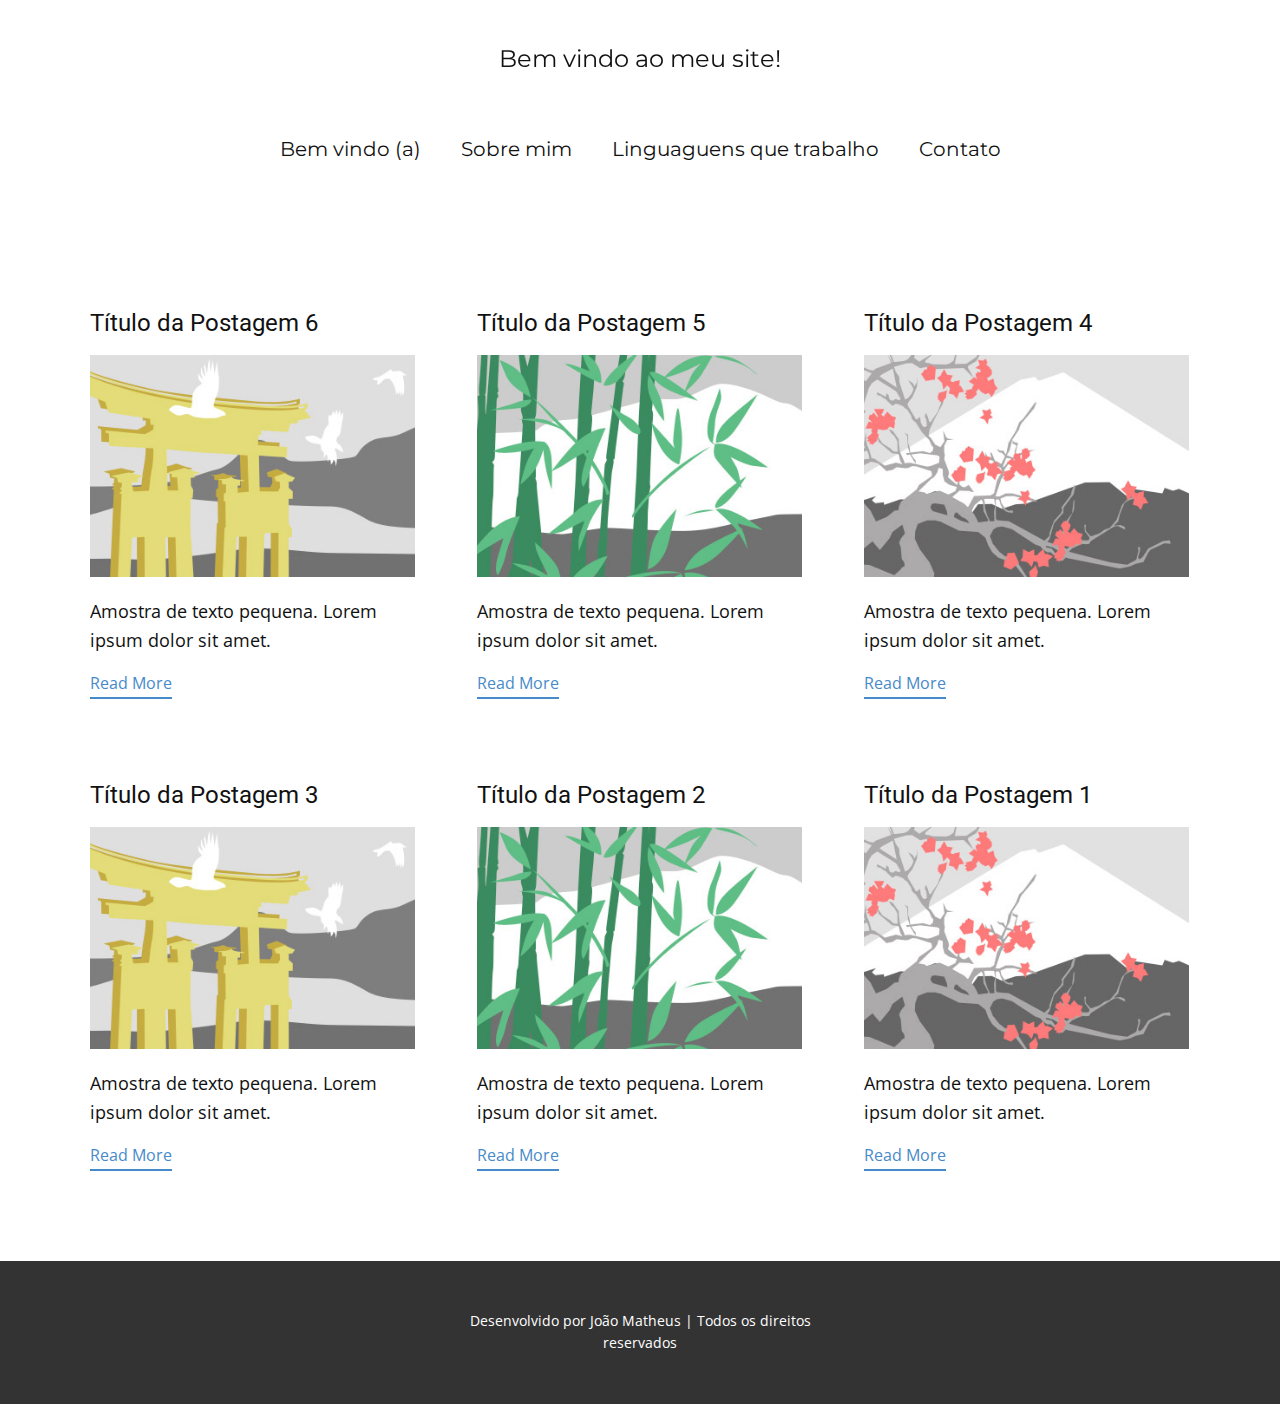
<file: blog/blog.html>
<!DOCTYPE html>
<html style="font-size: 16px;" lang="pt"><head>
    <meta name="viewport" content="width=device-width, initial-scale=1.0">
    <meta charset="utf-8">
    <meta name="keywords" content="">
    <meta name="description" content="">
    <title>Blog</title>
    <link rel="stylesheet" href="../style.css" media="screen">
<link rel="stylesheet" href="../Blog-Template.css" media="screen">
    <script class="u-script" type="text/javascript" src="../jquery.js" defer=""></script>
    <script class="u-script" type="text/javascript" src="../arq.js" defer=""></script>
    <meta name="generator" content="Nicepage 5.20.7, nicepage.com">
    <link id="u-theme-google-font" rel="stylesheet" href="https://fonts.googleapis.com/css?family=Roboto:100,100i,300,300i,400,400i,500,500i,700,700i,900,900i|Open+Sans:300,300i,400,400i,500,500i,600,600i,700,700i,800,800i">
    <link id="u-page-google-font" rel="stylesheet" href="https://fonts.googleapis.com/css?family=Montserrat:100,100i,200,200i,300,300i,400,400i,500,500i,600,600i,700,700i,800,800i,900,900i">
    
    
    
    <script type="application/ld+json">{
		"@context": "http://schema.org",
		"@type": "Organization",
		"name": "Joao Matheus"
}</script>
    <meta name="theme-color" content="#478ac9">
  <meta data-intl-tel-input-cdn-path="intlTelInput/"></head>
  <body data-path-to-root="./" data-include-products="false" class="u-body u-xl-mode" data-lang="pt"><header class="u-clearfix u-header u-white u-header" id="sec-c914"><div class="u-clearfix u-sheet u-sheet-1">
        <h6 class="u-custom-font u-font-montserrat u-hover-feature u-text u-text-default u-text-1" data-animation-name="customAnimationIn" data-animation-duration="1000">Bem vindo ao meu site!</h6>
        <nav class="u-menu u-menu-one-level u-offcanvas u-menu-1">
          <div class="menu-collapse u-custom-font u-font-montserrat" style="font-size: 1.25rem; letter-spacing: 0px;">
            <a class="u-button-style u-custom-left-right-menu-spacing u-custom-padding-bottom u-custom-text-active-color u-custom-text-hover-color u-custom-top-bottom-menu-spacing u-nav-link u-text-active-palette-1-base u-text-hover-palette-2-base" href="#">
              <svg class="u-svg-link" viewBox="0 0 24 24"><use xmlns:xlink="http://www.w3.org/1999/xlink" xlink:href="#menu-hamburger"></use></svg>
              <svg class="u-svg-content" version="1.1" id="menu-hamburger" viewBox="0 0 16 16" x="0px" y="0px" xmlns:xlink="http://www.w3.org/1999/xlink" xmlns="http://www.w3.org/2000/svg"><g><rect y="1" width="16" height="2"></rect><rect y="7" width="16" height="2"></rect><rect y="13" width="16" height="2"></rect>
</g></svg>
            </a>
          </div>
          <div class="u-custom-menu u-nav-container">
            <ul class="u-custom-font u-font-montserrat u-nav u-unstyled u-nav-1"><li class="u-nav-item"><a class="u-button-style u-nav-link u-text-active-white u-text-hover-grey-50" href="../Joao-Matheus.html#sec-9252" style="padding: 10px 20px;">Bem vindo (a)</a>
</li><li class="u-nav-item"><a class="u-button-style u-nav-link u-text-active-white u-text-hover-grey-50" href="../Joao-Matheus.html#sec-847c" style="padding: 10px 20px;">Sobre mim</a>
</li><li class="u-nav-item"><a class="u-button-style u-nav-link u-text-active-white u-text-hover-grey-50" href="../Joao-Matheus.html#sec-912c" style="padding: 10px 20px;">Linguaguens que trabalho</a>
</li><li class="u-nav-item"><a class="u-button-style u-nav-link u-text-active-white u-text-hover-grey-50" href="../Joao-Matheus.html#sec-1330" style="padding: 10px 20px;">Contato</a>
</li></ul>
          </div>
          <div class="u-custom-menu u-nav-container-collapse">
            <div class="u-black u-container-style u-inner-container-layout u-opacity u-opacity-95 u-sidenav">
              <div class="u-inner-container-layout u-sidenav-overflow">
                <div class="u-menu-close"></div>
                <ul class="u-align-center u-nav u-popupmenu-items u-unstyled u-nav-2"><li class="u-nav-item"><a class="u-button-style u-nav-link" href="../Joao-Matheus.html#sec-9252">Bem vindo (a)</a>
</li><li class="u-nav-item"><a class="u-button-style u-nav-link" href="../Joao-Matheus.html#sec-847c">Sobre mim</a>
</li><li class="u-nav-item"><a class="u-button-style u-nav-link" href="../Joao-Matheus.html#sec-912c">Linguaguens que trabalho</a>
</li><li class="u-nav-item"><a class="u-button-style u-nav-link" href="../Joao-Matheus.html#sec-1330">Contato</a>
</li></ul>
              </div>
            </div>
            <div class="u-black u-menu-overlay u-opacity u-opacity-70"></div>
          </div>
        </nav>
      </div></header>
    <section class="u-clearfix u-section-1" id="sec-6ce1">
      <div class="u-clearfix u-sheet u-valign-middle u-sheet-1"><!--blog--><!--blog_options_json--><!--{"type":"Recent","source":"","tags":"","count":""}--><!--/blog_options_json-->
        <div class="u-blog u-expanded-width u-repeater u-repeater-1"><!--blog_post-->
          <div class="u-blog-post u-container-style u-repeater-item u-white u-repeater-item-1">
            <div class="u-container-layout u-similar-container u-valign-top u-container-layout-1"><!--blog_post_header-->
              <h4 class="u-blog-control u-text u-text-1">
                <a class="u-post-header-link" href="../blog/post-5.html">Título da Postagem 6</a>
              </h4><!--/blog_post_header--><!--blog_post_image-->
              <a class="u-post-header-link" href="../blog/post-5.html"><img alt="" class="u-blog-control u-expanded-width u-image u-image-default u-image-1" src="../images/8ad73f3c.jpeg"></a><!--/blog_post_image--><!--blog_post_content-->
              <div class="u-blog-control u-post-content u-text u-text-2 fr-view">Amostra de texto pequena. Lorem ipsum dolor sit amet.</div><!--/blog_post_content--><!--blog_post_readmore-->
              <a href="../blog/post-5.html" class="u-blog-control u-border-2 u-border-palette-1-base u-btn u-btn-rectangle u-button-style u-none u-btn-1"><!--blog_post_readmore_content--><!--options_json--><!--{"content":"Read More","defaultValue":"Ler Mais"}--><!--/options_json-->Read More<!--/blog_post_readmore_content--></a><!--/blog_post_readmore-->
            </div>
          </div><div class="u-blog-post u-container-style u-repeater-item u-video-cover u-white">
            <div class="u-container-layout u-similar-container u-valign-top u-container-layout-2"><!--blog_post_header-->
              <h4 class="u-blog-control u-text u-text-3">
                <a class="u-post-header-link" href="../blog/post-4.html">Título da Postagem 5</a>
              </h4><!--/blog_post_header--><!--blog_post_image-->
              <a class="u-post-header-link" href="../blog/post-4.html"><img alt="" class="u-blog-control u-expanded-width u-image u-image-default u-image-2" src="../images/68f64b9d.jpeg"></a><!--/blog_post_image--><!--blog_post_content-->
              <div class="u-blog-control u-post-content u-text u-text-4 fr-view">Amostra de texto pequena. Lorem ipsum dolor sit amet.</div><!--/blog_post_content--><!--blog_post_readmore-->
              <a href="../blog/post-4.html" class="u-blog-control u-border-2 u-border-palette-1-base u-btn u-btn-rectangle u-button-style u-none u-btn-2"><!--blog_post_readmore_content--><!--options_json--><!--{"content":"Read More","defaultValue":"Ler Mais"}--><!--/options_json-->Read More<!--/blog_post_readmore_content--></a><!--/blog_post_readmore-->
            </div>
          </div><div class="u-blog-post u-container-style u-repeater-item u-video-cover u-white">
            <div class="u-container-layout u-similar-container u-valign-top u-container-layout-3"><!--blog_post_header-->
              <h4 class="u-blog-control u-text u-text-5">
                <a class="u-post-header-link" href="../blog/post-3.html">Título da Postagem 4</a>
              </h4><!--/blog_post_header--><!--blog_post_image-->
              <a class="u-post-header-link" href="../blog/post-3.html"><img alt="" class="u-blog-control u-expanded-width u-image u-image-default u-image-3" src="../images/0fd3416c.jpeg"></a><!--/blog_post_image--><!--blog_post_content-->
              <div class="u-blog-control u-post-content u-text u-text-6 fr-view">Amostra de texto pequena. Lorem ipsum dolor sit amet.</div><!--/blog_post_content--><!--blog_post_readmore-->
              <a href="../blog/post-3.html" class="u-blog-control u-border-2 u-border-palette-1-base u-btn u-btn-rectangle u-button-style u-none u-btn-3"><!--blog_post_readmore_content--><!--options_json--><!--{"content":"Read More","defaultValue":"Ler Mais"}--><!--/options_json-->Read More<!--/blog_post_readmore_content--></a><!--/blog_post_readmore-->
            </div>
          </div><div class="u-blog-post u-container-style u-repeater-item u-white u-repeater-item-1">
            <div class="u-container-layout u-similar-container u-valign-top u-container-layout-1"><!--blog_post_header-->
              <h4 class="u-blog-control u-text u-text-1">
                <a class="u-post-header-link" href="../blog/post-2.html">Título da Postagem 3</a>
              </h4><!--/blog_post_header--><!--blog_post_image-->
              <a class="u-post-header-link" href="../blog/post-2.html"><img alt="" class="u-blog-control u-expanded-width u-image u-image-default u-image-1" src="../images/8ad73f3c.jpeg"></a><!--/blog_post_image--><!--blog_post_content-->
              <div class="u-blog-control u-post-content u-text u-text-2 fr-view">Amostra de texto pequena. Lorem ipsum dolor sit amet.</div><!--/blog_post_content--><!--blog_post_readmore-->
              <a href="../blog/post-2.html" class="u-blog-control u-border-2 u-border-palette-1-base u-btn u-btn-rectangle u-button-style u-none u-btn-1"><!--blog_post_readmore_content--><!--options_json--><!--{"content":"Read More","defaultValue":"Ler Mais"}--><!--/options_json-->Read More<!--/blog_post_readmore_content--></a><!--/blog_post_readmore-->
            </div>
          </div><div class="u-blog-post u-container-style u-repeater-item u-video-cover u-white">
            <div class="u-container-layout u-similar-container u-valign-top u-container-layout-2"><!--blog_post_header-->
              <h4 class="u-blog-control u-text u-text-3">
                <a class="u-post-header-link" href="../blog/post-1.html">Título da Postagem 2</a>
              </h4><!--/blog_post_header--><!--blog_post_image-->
              <a class="u-post-header-link" href="../blog/post-1.html"><img alt="" class="u-blog-control u-expanded-width u-image u-image-default u-image-2" src="../images/68f64b9d.jpeg"></a><!--/blog_post_image--><!--blog_post_content-->
              <div class="u-blog-control u-post-content u-text u-text-4 fr-view">Amostra de texto pequena. Lorem ipsum dolor sit amet.</div><!--/blog_post_content--><!--blog_post_readmore-->
              <a href="../blog/post-1.html" class="u-blog-control u-border-2 u-border-palette-1-base u-btn u-btn-rectangle u-button-style u-none u-btn-2"><!--blog_post_readmore_content--><!--options_json--><!--{"content":"Read More","defaultValue":"Ler Mais"}--><!--/options_json-->Read More<!--/blog_post_readmore_content--></a><!--/blog_post_readmore-->
            </div>
          </div><div class="u-blog-post u-container-style u-repeater-item u-video-cover u-white">
            <div class="u-container-layout u-similar-container u-valign-top u-container-layout-3"><!--blog_post_header-->
              <h4 class="u-blog-control u-text u-text-5">
                <a class="u-post-header-link" href="../blog/post.html">Título da Postagem 1</a>
              </h4><!--/blog_post_header--><!--blog_post_image-->
              <a class="u-post-header-link" href="../blog/post.html"><img alt="" class="u-blog-control u-expanded-width u-image u-image-default u-image-3" src="../images/0fd3416c.jpeg"></a><!--/blog_post_image--><!--blog_post_content-->
              <div class="u-blog-control u-post-content u-text u-text-6 fr-view">Amostra de texto pequena. Lorem ipsum dolor sit amet.</div><!--/blog_post_content--><!--blog_post_readmore-->
              <a href="../blog/post.html" class="u-blog-control u-border-2 u-border-palette-1-base u-btn u-btn-rectangle u-button-style u-none u-btn-3"><!--blog_post_readmore_content--><!--options_json--><!--{"content":"Read More","defaultValue":"Ler Mais"}--><!--/options_json-->Read More<!--/blog_post_readmore_content--></a><!--/blog_post_readmore-->
            </div>
          </div><!--/blog_post--><!--blog_post-->
          <!--/blog_post--><!--blog_post-->
          <!--/blog_post-->
        </div><!--/blog-->
      </div>
    </section>
    
    
    
    <footer class="u-align-center u-clearfix u-footer u-grey-80 u-footer" id="sec-2598"><div class="u-clearfix u-sheet u-sheet-1">
        <p class="u-small-text u-text u-text-variant u-text-1">Desenvolvido por João Matheus | Todos os direitos reservados</p>
      </div></footer>
    
  
</body></html>
</file>
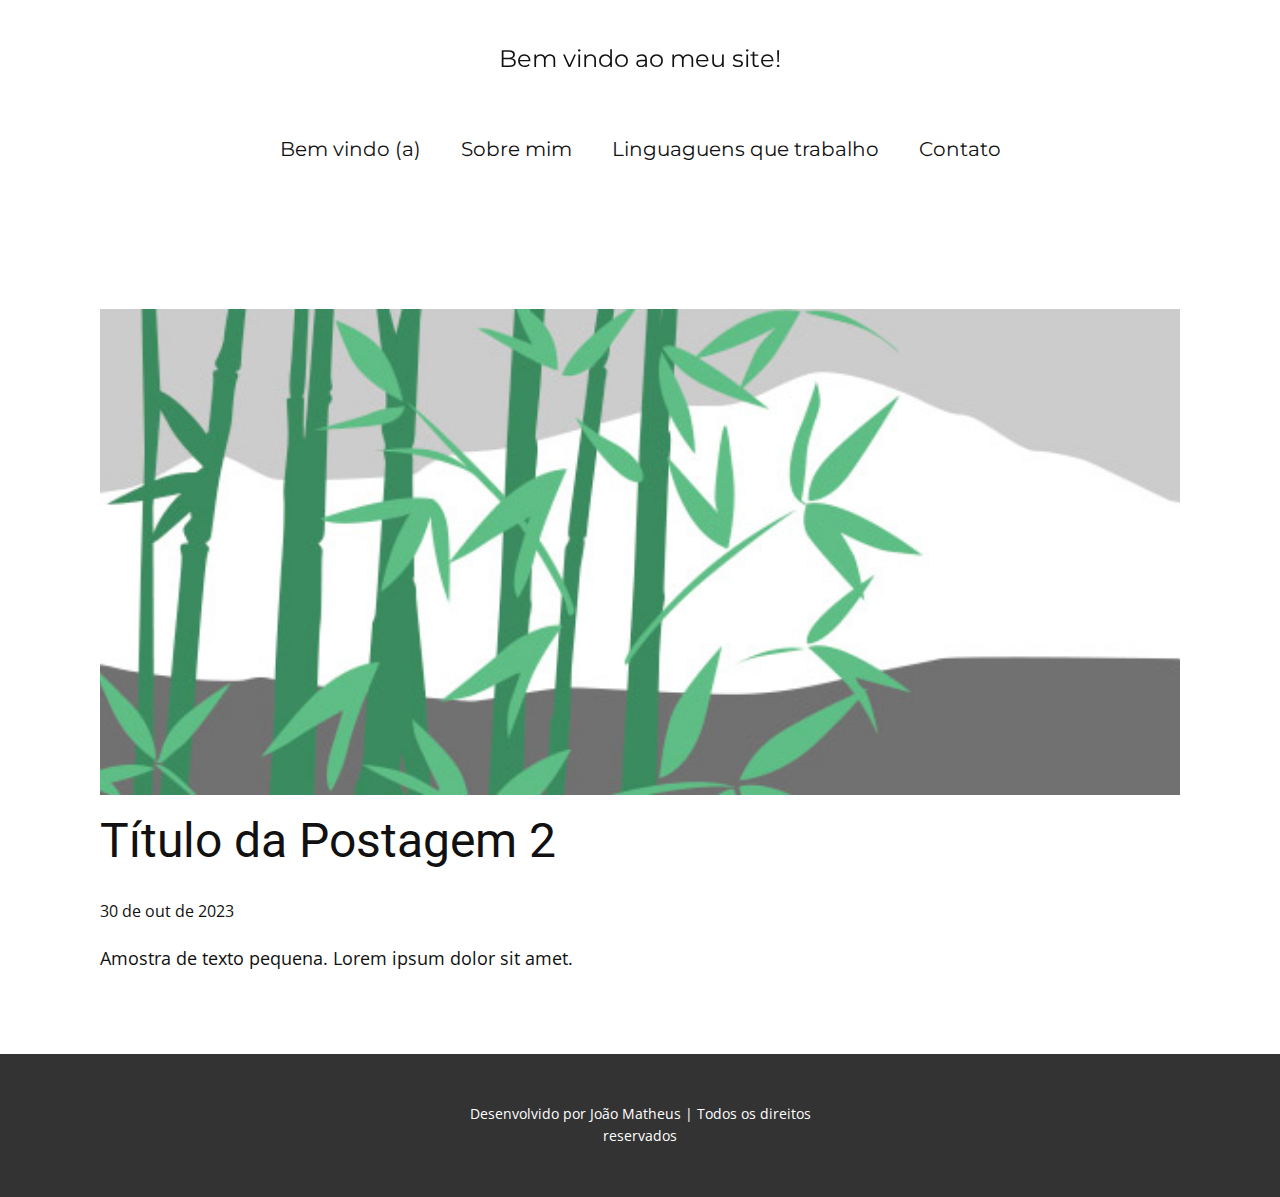
<file: blog/post-1.html>
<!DOCTYPE html>
<html style="font-size: 16px;" lang="pt"><head>
    <meta name="viewport" content="width=device-width, initial-scale=1.0">
    <meta charset="utf-8">
    <meta name="keywords" content="Título da Postagem 1">
    <meta name="description" content="">
    <title>Título da Postagem 2</title>
    <link rel="stylesheet" href="../style.css" media="screen">
<link rel="stylesheet" href="../Post-Template.css" media="screen">
    <script class="u-script" type="text/javascript" src="../jquery.js" defer=""></script>
    <script class="u-script" type="text/javascript" src="../arq.js" defer=""></script>
    <meta name="generator" content="Nicepage 5.20.7, nicepage.com">
    <link id="u-theme-google-font" rel="stylesheet" href="https://fonts.googleapis.com/css?family=Roboto:100,100i,300,300i,400,400i,500,500i,700,700i,900,900i|Open+Sans:300,300i,400,400i,500,500i,600,600i,700,700i,800,800i">
    <link id="u-page-google-font" rel="stylesheet" href="https://fonts.googleapis.com/css?family=Montserrat:100,100i,200,200i,300,300i,400,400i,500,500i,600,600i,700,700i,800,800i,900,900i">
    
    
    
    <script type="application/ld+json">{
		"@context": "http://schema.org",
		"@type": "Organization",
		"name": "Joao Matheus"
}</script>
    <meta name="theme-color" content="#478ac9">
  <meta data-intl-tel-input-cdn-path="intlTelInput/"></head>
  <body data-path-to-root="./" data-include-products="false" class="u-body u-xl-mode" data-lang="pt"><header class="u-clearfix u-header u-white u-header" id="sec-c914"><div class="u-clearfix u-sheet u-sheet-1">
        <h6 class="u-custom-font u-font-montserrat u-hover-feature u-text u-text-default u-text-1" data-animation-name="customAnimationIn" data-animation-duration="1000">Bem vindo ao meu site!</h6>
        <nav class="u-menu u-menu-one-level u-offcanvas u-menu-1">
          <div class="menu-collapse u-custom-font u-font-montserrat" style="font-size: 1.25rem; letter-spacing: 0px;">
            <a class="u-button-style u-custom-left-right-menu-spacing u-custom-padding-bottom u-custom-text-active-color u-custom-text-hover-color u-custom-top-bottom-menu-spacing u-nav-link u-text-active-palette-1-base u-text-hover-palette-2-base" href="#">
              <svg class="u-svg-link" viewBox="0 0 24 24"><use xmlns:xlink="http://www.w3.org/1999/xlink" xlink:href="#menu-hamburger"></use></svg>
              <svg class="u-svg-content" version="1.1" id="menu-hamburger" viewBox="0 0 16 16" x="0px" y="0px" xmlns:xlink="http://www.w3.org/1999/xlink" xmlns="http://www.w3.org/2000/svg"><g><rect y="1" width="16" height="2"></rect><rect y="7" width="16" height="2"></rect><rect y="13" width="16" height="2"></rect>
</g></svg>
            </a>
          </div>
          <div class="u-custom-menu u-nav-container">
            <ul class="u-custom-font u-font-montserrat u-nav u-unstyled u-nav-1"><li class="u-nav-item"><a class="u-button-style u-nav-link u-text-active-white u-text-hover-grey-50" href="../Joao-Matheus.html#sec-9252" style="padding: 10px 20px;">Bem vindo (a)</a>
</li><li class="u-nav-item"><a class="u-button-style u-nav-link u-text-active-white u-text-hover-grey-50" href="../Joao-Matheus.html#sec-847c" style="padding: 10px 20px;">Sobre mim</a>
</li><li class="u-nav-item"><a class="u-button-style u-nav-link u-text-active-white u-text-hover-grey-50" href="../Joao-Matheus.html#sec-912c" style="padding: 10px 20px;">Linguaguens que trabalho</a>
</li><li class="u-nav-item"><a class="u-button-style u-nav-link u-text-active-white u-text-hover-grey-50" href="../Joao-Matheus.html#sec-1330" style="padding: 10px 20px;">Contato</a>
</li></ul>
          </div>
          <div class="u-custom-menu u-nav-container-collapse">
            <div class="u-black u-container-style u-inner-container-layout u-opacity u-opacity-95 u-sidenav">
              <div class="u-inner-container-layout u-sidenav-overflow">
                <div class="u-menu-close"></div>
                <ul class="u-align-center u-nav u-popupmenu-items u-unstyled u-nav-2"><li class="u-nav-item"><a class="u-button-style u-nav-link" href="../Joao-Matheus.html#sec-9252">Bem vindo (a)</a>
</li><li class="u-nav-item"><a class="u-button-style u-nav-link" href="../Joao-Matheus.html#sec-847c">Sobre mim</a>
</li><li class="u-nav-item"><a class="u-button-style u-nav-link" href="../Joao-Matheus.html#sec-912c">Linguaguens que trabalho</a>
</li><li class="u-nav-item"><a class="u-button-style u-nav-link" href="../Joao-Matheus.html#sec-1330">Contato</a>
</li></ul>
              </div>
            </div>
            <div class="u-black u-menu-overlay u-opacity u-opacity-70"></div>
          </div>
        </nav>
      </div></header>
    <section class="u-align-center u-clearfix u-section-1" id="sec-39ba">
      <div class="u-clearfix u-sheet u-valign-middle-md u-valign-middle-sm u-valign-middle-xs u-sheet-1"><!--post_details--><!--post_details_options_json--><!--{"source":""}--><!--/post_details_options_json--><!--blog_post-->
        <div class="u-container-style u-expanded-width u-post-details u-post-details-1">
          <div class="u-container-layout u-valign-middle u-container-layout-1"><!--blog_post_image-->
            <img alt="" class="u-blog-control u-expanded-width u-image u-image-default u-image-1" src="../images/68f64b9d.jpeg"><!--/blog_post_image--><!--blog_post_header-->
            <h2 class="u-blog-control u-text u-text-1">Título da Postagem 2</h2><!--/blog_post_header--><!--blog_post_metadata-->
            <div class="u-blog-control u-metadata u-metadata-1"><!--blog_post_metadata_date-->
              <span class="u-meta-date u-meta-icon">30 de out de 2023</span><!--/blog_post_metadata_date--><!--blog_post_metadata_category-->
              <!--/blog_post_metadata_category--><!--blog_post_metadata_comments-->
              <!--/blog_post_metadata_comments-->
            </div><!--/blog_post_metadata--><!--blog_post_content-->
            <div class="u-align-justify u-blog-control u-post-content u-text u-text-2 fr-view">
  Amostra de texto pequena. Lorem ipsum dolor sit amet.
  </div><!--/blog_post_content-->
          </div>
        </div><!--/blog_post--><!--/post_details-->
      </div>
    </section>
    
    
    
    <footer class="u-align-center u-clearfix u-footer u-grey-80 u-footer" id="sec-2598"><div class="u-clearfix u-sheet u-sheet-1">
        <p class="u-small-text u-text u-text-variant u-text-1">Desenvolvido por João Matheus | Todos os direitos reservados</p>
      </div></footer>
  
</body></html>
</file>
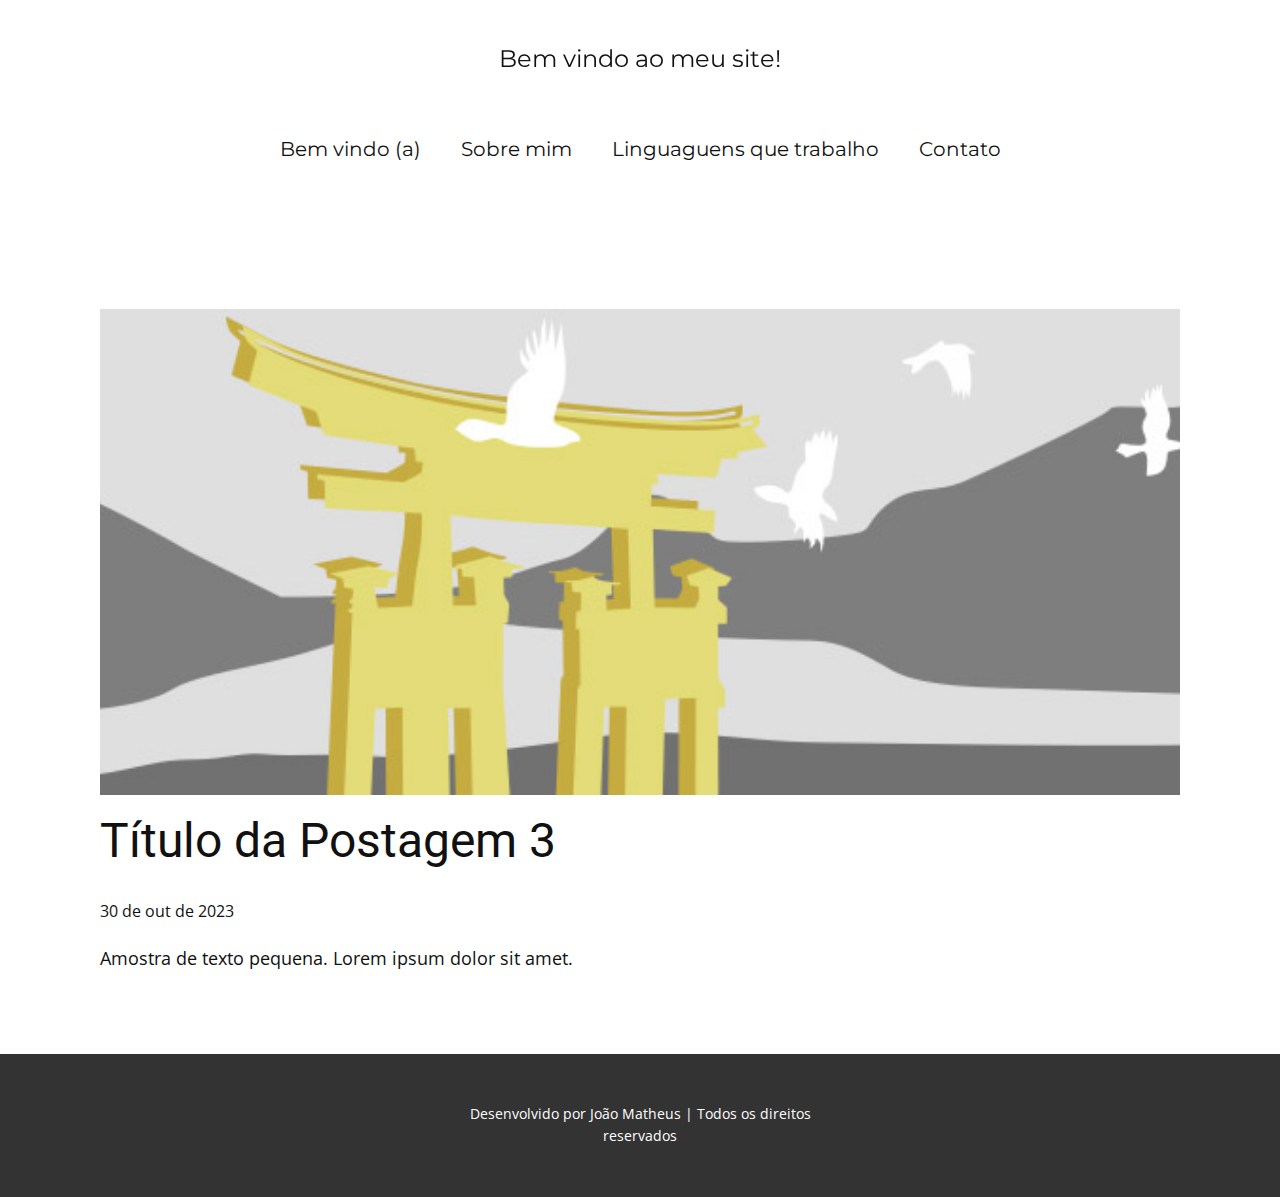
<file: blog/post-2.html>
<!DOCTYPE html>
<html style="font-size: 16px;" lang="pt"><head>
    <meta name="viewport" content="width=device-width, initial-scale=1.0">
    <meta charset="utf-8">
    <meta name="keywords" content="Título da Postagem 1">
    <meta name="description" content="">
    <title>Título da Postagem 3</title>
    <link rel="stylesheet" href="../style.css" media="screen">
<link rel="stylesheet" href="../Post-Template.css" media="screen">
    <script class="u-script" type="text/javascript" src="../jquery.js" defer=""></script>
    <script class="u-script" type="text/javascript" src="../arq.js" defer=""></script>
    <meta name="generator" content="Nicepage 5.20.7, nicepage.com">
    <link id="u-theme-google-font" rel="stylesheet" href="https://fonts.googleapis.com/css?family=Roboto:100,100i,300,300i,400,400i,500,500i,700,700i,900,900i|Open+Sans:300,300i,400,400i,500,500i,600,600i,700,700i,800,800i">
    <link id="u-page-google-font" rel="stylesheet" href="https://fonts.googleapis.com/css?family=Montserrat:100,100i,200,200i,300,300i,400,400i,500,500i,600,600i,700,700i,800,800i,900,900i">
    
    
    
    <script type="application/ld+json">{
		"@context": "http://schema.org",
		"@type": "Organization",
		"name": "Joao Matheus"
}</script>
    <meta name="theme-color" content="#478ac9">
  <meta data-intl-tel-input-cdn-path="intlTelInput/"></head>
  <body data-path-to-root="./" data-include-products="false" class="u-body u-xl-mode" data-lang="pt"><header class="u-clearfix u-header u-white u-header" id="sec-c914"><div class="u-clearfix u-sheet u-sheet-1">
        <h6 class="u-custom-font u-font-montserrat u-hover-feature u-text u-text-default u-text-1" data-animation-name="customAnimationIn" data-animation-duration="1000">Bem vindo ao meu site!</h6>
        <nav class="u-menu u-menu-one-level u-offcanvas u-menu-1">
          <div class="menu-collapse u-custom-font u-font-montserrat" style="font-size: 1.25rem; letter-spacing: 0px;">
            <a class="u-button-style u-custom-left-right-menu-spacing u-custom-padding-bottom u-custom-text-active-color u-custom-text-hover-color u-custom-top-bottom-menu-spacing u-nav-link u-text-active-palette-1-base u-text-hover-palette-2-base" href="#">
              <svg class="u-svg-link" viewBox="0 0 24 24"><use xmlns:xlink="http://www.w3.org/1999/xlink" xlink:href="#menu-hamburger"></use></svg>
              <svg class="u-svg-content" version="1.1" id="menu-hamburger" viewBox="0 0 16 16" x="0px" y="0px" xmlns:xlink="http://www.w3.org/1999/xlink" xmlns="http://www.w3.org/2000/svg"><g><rect y="1" width="16" height="2"></rect><rect y="7" width="16" height="2"></rect><rect y="13" width="16" height="2"></rect>
</g></svg>
            </a>
          </div>
          <div class="u-custom-menu u-nav-container">
            <ul class="u-custom-font u-font-montserrat u-nav u-unstyled u-nav-1"><li class="u-nav-item"><a class="u-button-style u-nav-link u-text-active-white u-text-hover-grey-50" href="../Joao-Matheus.html#sec-9252" style="padding: 10px 20px;">Bem vindo (a)</a>
</li><li class="u-nav-item"><a class="u-button-style u-nav-link u-text-active-white u-text-hover-grey-50" href="../Joao-Matheus.html#sec-847c" style="padding: 10px 20px;">Sobre mim</a>
</li><li class="u-nav-item"><a class="u-button-style u-nav-link u-text-active-white u-text-hover-grey-50" href="../Joao-Matheus.html#sec-912c" style="padding: 10px 20px;">Linguaguens que trabalho</a>
</li><li class="u-nav-item"><a class="u-button-style u-nav-link u-text-active-white u-text-hover-grey-50" href="../Joao-Matheus.html#sec-1330" style="padding: 10px 20px;">Contato</a>
</li></ul>
          </div>
          <div class="u-custom-menu u-nav-container-collapse">
            <div class="u-black u-container-style u-inner-container-layout u-opacity u-opacity-95 u-sidenav">
              <div class="u-inner-container-layout u-sidenav-overflow">
                <div class="u-menu-close"></div>
                <ul class="u-align-center u-nav u-popupmenu-items u-unstyled u-nav-2"><li class="u-nav-item"><a class="u-button-style u-nav-link" href="../Joao-Matheus.html#sec-9252">Bem vindo (a)</a>
</li><li class="u-nav-item"><a class="u-button-style u-nav-link" href="../Joao-Matheus.html#sec-847c">Sobre mim</a>
</li><li class="u-nav-item"><a class="u-button-style u-nav-link" href="../Joao-Matheus.html#sec-912c">Linguaguens que trabalho</a>
</li><li class="u-nav-item"><a class="u-button-style u-nav-link" href="../Joao-Matheus.html#sec-1330">Contato</a>
</li></ul>
              </div>
            </div>
            <div class="u-black u-menu-overlay u-opacity u-opacity-70"></div>
          </div>
        </nav>
      </div></header>
    <section class="u-align-center u-clearfix u-section-1" id="sec-39ba">
      <div class="u-clearfix u-sheet u-valign-middle-md u-valign-middle-sm u-valign-middle-xs u-sheet-1"><!--post_details--><!--post_details_options_json--><!--{"source":""}--><!--/post_details_options_json--><!--blog_post-->
        <div class="u-container-style u-expanded-width u-post-details u-post-details-1">
          <div class="u-container-layout u-valign-middle u-container-layout-1"><!--blog_post_image-->
            <img alt="" class="u-blog-control u-expanded-width u-image u-image-default u-image-1" src="../images/8ad73f3c.jpeg"><!--/blog_post_image--><!--blog_post_header-->
            <h2 class="u-blog-control u-text u-text-1">Título da Postagem 3</h2><!--/blog_post_header--><!--blog_post_metadata-->
            <div class="u-blog-control u-metadata u-metadata-1"><!--blog_post_metadata_date-->
              <span class="u-meta-date u-meta-icon">30 de out de 2023</span><!--/blog_post_metadata_date--><!--blog_post_metadata_category-->
              <!--/blog_post_metadata_category--><!--blog_post_metadata_comments-->
              <!--/blog_post_metadata_comments-->
            </div><!--/blog_post_metadata--><!--blog_post_content-->
            <div class="u-align-justify u-blog-control u-post-content u-text u-text-2 fr-view">
  Amostra de texto pequena. Lorem ipsum dolor sit amet.
  </div><!--/blog_post_content-->
          </div>
        </div><!--/blog_post--><!--/post_details-->
      </div>
    </section>
    
    
    
    <footer class="u-align-center u-clearfix u-footer u-grey-80 u-footer" id="sec-2598"><div class="u-clearfix u-sheet u-sheet-1">
        <p class="u-small-text u-text u-text-variant u-text-1">Desenvolvido por João Matheus | Todos os direitos reservados</p>
      </div></footer>
  
</body></html>
</file>
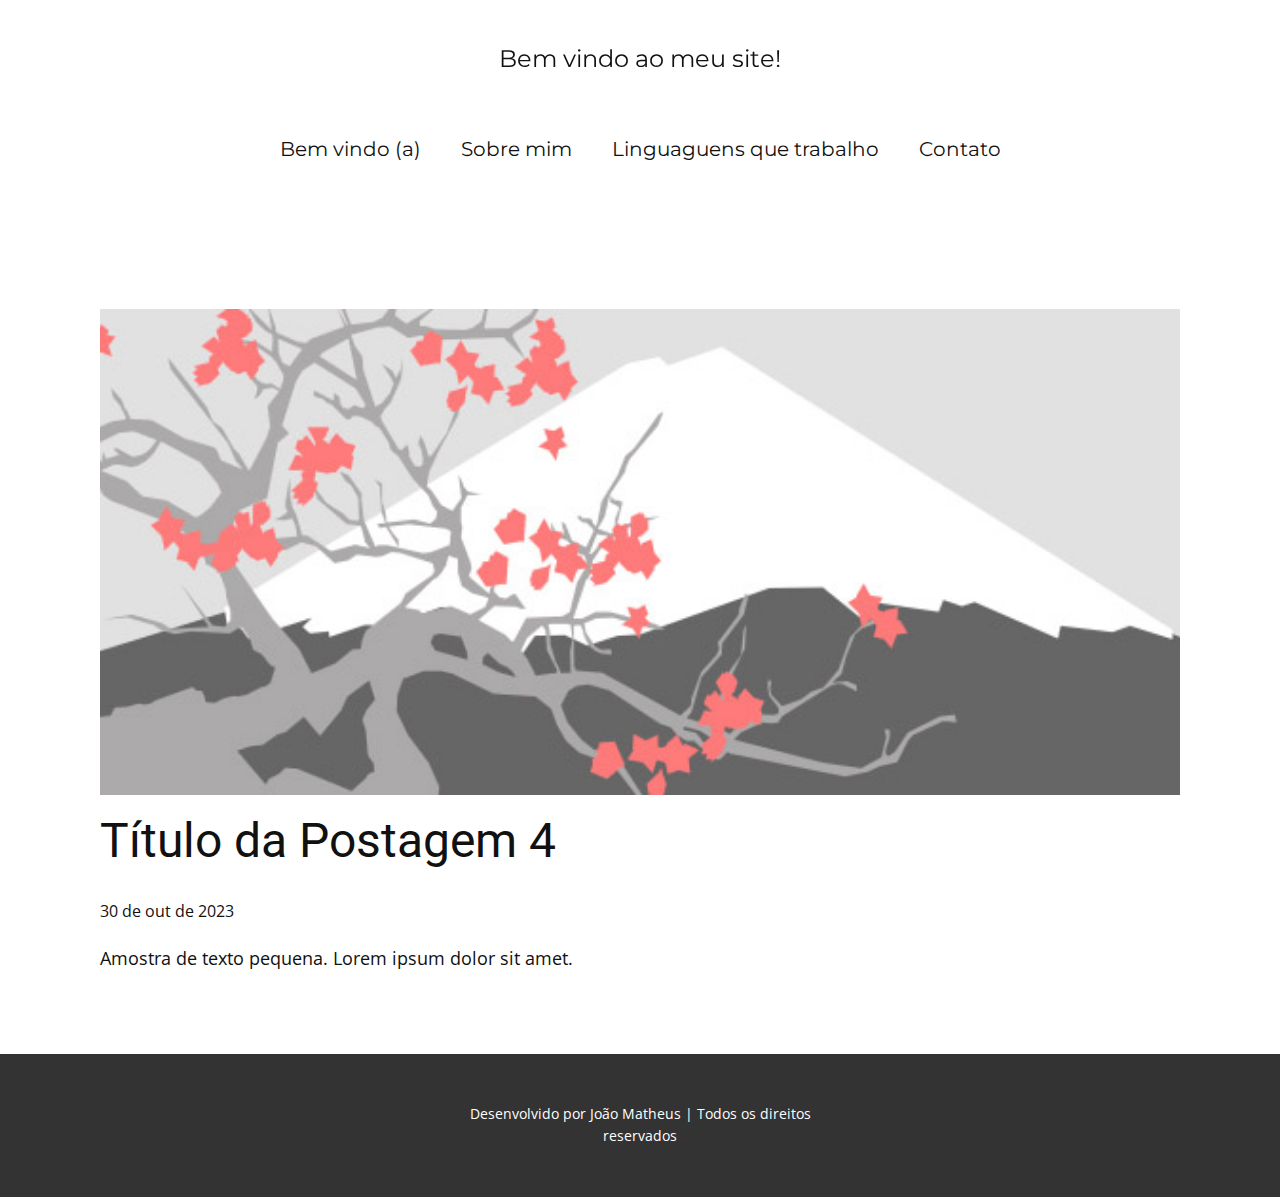
<file: blog/post-3.html>
<!DOCTYPE html>
<html style="font-size: 16px;" lang="pt"><head>
    <meta name="viewport" content="width=device-width, initial-scale=1.0">
    <meta charset="utf-8">
    <meta name="keywords" content="Título da Postagem 1">
    <meta name="description" content="">
    <title>Título da Postagem 4</title>
    <link rel="stylesheet" href="../style.css" media="screen">
<link rel="stylesheet" href="../Post-Template.css" media="screen">
    <script class="u-script" type="text/javascript" src="../jquery.js" defer=""></script>
    <script class="u-script" type="text/javascript" src="../arq.js" defer=""></script>
    <meta name="generator" content="Nicepage 5.20.7, nicepage.com">
    <link id="u-theme-google-font" rel="stylesheet" href="https://fonts.googleapis.com/css?family=Roboto:100,100i,300,300i,400,400i,500,500i,700,700i,900,900i|Open+Sans:300,300i,400,400i,500,500i,600,600i,700,700i,800,800i">
    <link id="u-page-google-font" rel="stylesheet" href="https://fonts.googleapis.com/css?family=Montserrat:100,100i,200,200i,300,300i,400,400i,500,500i,600,600i,700,700i,800,800i,900,900i">
    
    
    
    <script type="application/ld+json">{
		"@context": "http://schema.org",
		"@type": "Organization",
		"name": "Joao Matheus"
}</script>
    <meta name="theme-color" content="#478ac9">
  <meta data-intl-tel-input-cdn-path="intlTelInput/"></head>
  <body data-path-to-root="./" data-include-products="false" class="u-body u-xl-mode" data-lang="pt"><header class="u-clearfix u-header u-white u-header" id="sec-c914"><div class="u-clearfix u-sheet u-sheet-1">
        <h6 class="u-custom-font u-font-montserrat u-hover-feature u-text u-text-default u-text-1" data-animation-name="customAnimationIn" data-animation-duration="1000">Bem vindo ao meu site!</h6>
        <nav class="u-menu u-menu-one-level u-offcanvas u-menu-1">
          <div class="menu-collapse u-custom-font u-font-montserrat" style="font-size: 1.25rem; letter-spacing: 0px;">
            <a class="u-button-style u-custom-left-right-menu-spacing u-custom-padding-bottom u-custom-text-active-color u-custom-text-hover-color u-custom-top-bottom-menu-spacing u-nav-link u-text-active-palette-1-base u-text-hover-palette-2-base" href="#">
              <svg class="u-svg-link" viewBox="0 0 24 24"><use xmlns:xlink="http://www.w3.org/1999/xlink" xlink:href="#menu-hamburger"></use></svg>
              <svg class="u-svg-content" version="1.1" id="menu-hamburger" viewBox="0 0 16 16" x="0px" y="0px" xmlns:xlink="http://www.w3.org/1999/xlink" xmlns="http://www.w3.org/2000/svg"><g><rect y="1" width="16" height="2"></rect><rect y="7" width="16" height="2"></rect><rect y="13" width="16" height="2"></rect>
</g></svg>
            </a>
          </div>
          <div class="u-custom-menu u-nav-container">
            <ul class="u-custom-font u-font-montserrat u-nav u-unstyled u-nav-1"><li class="u-nav-item"><a class="u-button-style u-nav-link u-text-active-white u-text-hover-grey-50" href="../Joao-Matheus.html#sec-9252" style="padding: 10px 20px;">Bem vindo (a)</a>
</li><li class="u-nav-item"><a class="u-button-style u-nav-link u-text-active-white u-text-hover-grey-50" href="../Joao-Matheus.html#sec-847c" style="padding: 10px 20px;">Sobre mim</a>
</li><li class="u-nav-item"><a class="u-button-style u-nav-link u-text-active-white u-text-hover-grey-50" href="../Joao-Matheus.html#sec-912c" style="padding: 10px 20px;">Linguaguens que trabalho</a>
</li><li class="u-nav-item"><a class="u-button-style u-nav-link u-text-active-white u-text-hover-grey-50" href="../Joao-Matheus.html#sec-1330" style="padding: 10px 20px;">Contato</a>
</li></ul>
          </div>
          <div class="u-custom-menu u-nav-container-collapse">
            <div class="u-black u-container-style u-inner-container-layout u-opacity u-opacity-95 u-sidenav">
              <div class="u-inner-container-layout u-sidenav-overflow">
                <div class="u-menu-close"></div>
                <ul class="u-align-center u-nav u-popupmenu-items u-unstyled u-nav-2"><li class="u-nav-item"><a class="u-button-style u-nav-link" href="../Joao-Matheus.html#sec-9252">Bem vindo (a)</a>
</li><li class="u-nav-item"><a class="u-button-style u-nav-link" href="../Joao-Matheus.html#sec-847c">Sobre mim</a>
</li><li class="u-nav-item"><a class="u-button-style u-nav-link" href="../Joao-Matheus.html#sec-912c">Linguaguens que trabalho</a>
</li><li class="u-nav-item"><a class="u-button-style u-nav-link" href="../Joao-Matheus.html#sec-1330">Contato</a>
</li></ul>
              </div>
            </div>
            <div class="u-black u-menu-overlay u-opacity u-opacity-70"></div>
          </div>
        </nav>
      </div></header>
    <section class="u-align-center u-clearfix u-section-1" id="sec-39ba">
      <div class="u-clearfix u-sheet u-valign-middle-md u-valign-middle-sm u-valign-middle-xs u-sheet-1"><!--post_details--><!--post_details_options_json--><!--{"source":""}--><!--/post_details_options_json--><!--blog_post-->
        <div class="u-container-style u-expanded-width u-post-details u-post-details-1">
          <div class="u-container-layout u-valign-middle u-container-layout-1"><!--blog_post_image-->
            <img alt="" class="u-blog-control u-expanded-width u-image u-image-default u-image-1" src="../images/0fd3416c.jpeg"><!--/blog_post_image--><!--blog_post_header-->
            <h2 class="u-blog-control u-text u-text-1">Título da Postagem 4</h2><!--/blog_post_header--><!--blog_post_metadata-->
            <div class="u-blog-control u-metadata u-metadata-1"><!--blog_post_metadata_date-->
              <span class="u-meta-date u-meta-icon">30 de out de 2023</span><!--/blog_post_metadata_date--><!--blog_post_metadata_category-->
              <!--/blog_post_metadata_category--><!--blog_post_metadata_comments-->
              <!--/blog_post_metadata_comments-->
            </div><!--/blog_post_metadata--><!--blog_post_content-->
            <div class="u-align-justify u-blog-control u-post-content u-text u-text-2 fr-view">
  Amostra de texto pequena. Lorem ipsum dolor sit amet.
  </div><!--/blog_post_content-->
          </div>
        </div><!--/blog_post--><!--/post_details-->
      </div>
    </section>
    
    
    
    <footer class="u-align-center u-clearfix u-footer u-grey-80 u-footer" id="sec-2598"><div class="u-clearfix u-sheet u-sheet-1">
        <p class="u-small-text u-text u-text-variant u-text-1">Desenvolvido por João Matheus | Todos os direitos reservados</p>
      </div></footer>
  
</body></html>
</file>
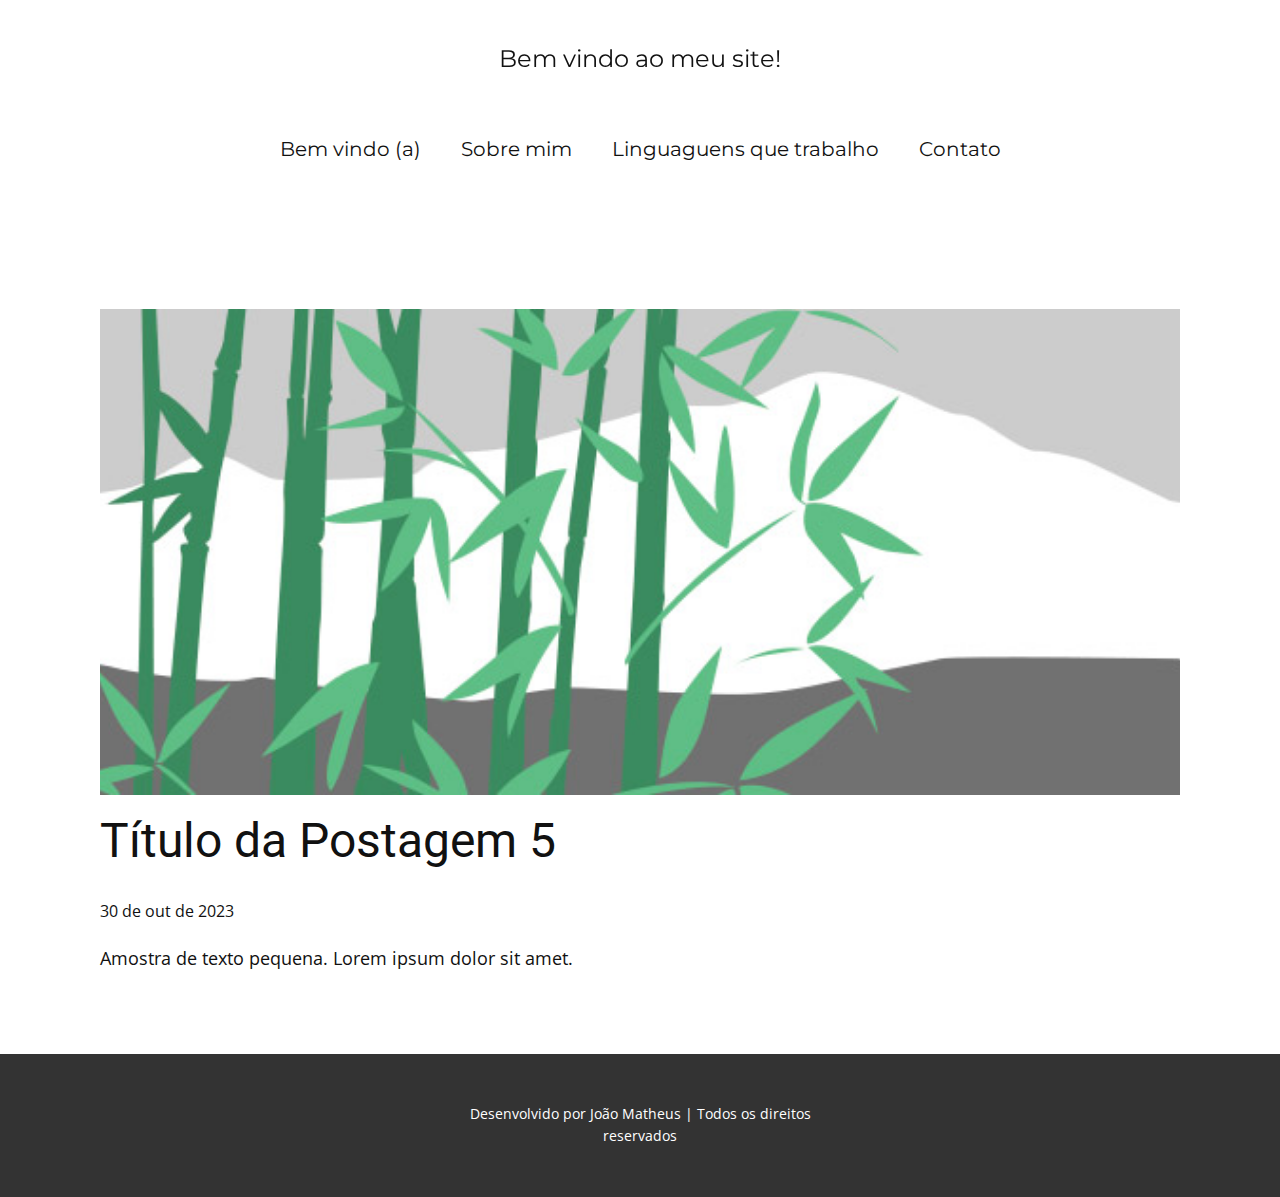
<file: blog/post-4.html>
<!DOCTYPE html>
<html style="font-size: 16px;" lang="pt"><head>
    <meta name="viewport" content="width=device-width, initial-scale=1.0">
    <meta charset="utf-8">
    <meta name="keywords" content="Título da Postagem 1">
    <meta name="description" content="">
    <title>Título da Postagem 5</title>
    <link rel="stylesheet" href="../style.css" media="screen">
<link rel="stylesheet" href="../Post-Template.css" media="screen">
    <script class="u-script" type="text/javascript" src="../jquery.js" defer=""></script>
    <script class="u-script" type="text/javascript" src="../arq.js" defer=""></script>
    <meta name="generator" content="Nicepage 5.20.7, nicepage.com">
    <link id="u-theme-google-font" rel="stylesheet" href="https://fonts.googleapis.com/css?family=Roboto:100,100i,300,300i,400,400i,500,500i,700,700i,900,900i|Open+Sans:300,300i,400,400i,500,500i,600,600i,700,700i,800,800i">
    <link id="u-page-google-font" rel="stylesheet" href="https://fonts.googleapis.com/css?family=Montserrat:100,100i,200,200i,300,300i,400,400i,500,500i,600,600i,700,700i,800,800i,900,900i">
    
    
    
    <script type="application/ld+json">{
		"@context": "http://schema.org",
		"@type": "Organization",
		"name": "Joao Matheus"
}</script>
    <meta name="theme-color" content="#478ac9">
  <meta data-intl-tel-input-cdn-path="intlTelInput/"></head>
  <body data-path-to-root="./" data-include-products="false" class="u-body u-xl-mode" data-lang="pt"><header class="u-clearfix u-header u-white u-header" id="sec-c914"><div class="u-clearfix u-sheet u-sheet-1">
        <h6 class="u-custom-font u-font-montserrat u-hover-feature u-text u-text-default u-text-1" data-animation-name="customAnimationIn" data-animation-duration="1000">Bem vindo ao meu site!</h6>
        <nav class="u-menu u-menu-one-level u-offcanvas u-menu-1">
          <div class="menu-collapse u-custom-font u-font-montserrat" style="font-size: 1.25rem; letter-spacing: 0px;">
            <a class="u-button-style u-custom-left-right-menu-spacing u-custom-padding-bottom u-custom-text-active-color u-custom-text-hover-color u-custom-top-bottom-menu-spacing u-nav-link u-text-active-palette-1-base u-text-hover-palette-2-base" href="#">
              <svg class="u-svg-link" viewBox="0 0 24 24"><use xmlns:xlink="http://www.w3.org/1999/xlink" xlink:href="#menu-hamburger"></use></svg>
              <svg class="u-svg-content" version="1.1" id="menu-hamburger" viewBox="0 0 16 16" x="0px" y="0px" xmlns:xlink="http://www.w3.org/1999/xlink" xmlns="http://www.w3.org/2000/svg"><g><rect y="1" width="16" height="2"></rect><rect y="7" width="16" height="2"></rect><rect y="13" width="16" height="2"></rect>
</g></svg>
            </a>
          </div>
          <div class="u-custom-menu u-nav-container">
            <ul class="u-custom-font u-font-montserrat u-nav u-unstyled u-nav-1"><li class="u-nav-item"><a class="u-button-style u-nav-link u-text-active-white u-text-hover-grey-50" href="../Joao-Matheus.html#sec-9252" style="padding: 10px 20px;">Bem vindo (a)</a>
</li><li class="u-nav-item"><a class="u-button-style u-nav-link u-text-active-white u-text-hover-grey-50" href="../Joao-Matheus.html#sec-847c" style="padding: 10px 20px;">Sobre mim</a>
</li><li class="u-nav-item"><a class="u-button-style u-nav-link u-text-active-white u-text-hover-grey-50" href="../Joao-Matheus.html#sec-912c" style="padding: 10px 20px;">Linguaguens que trabalho</a>
</li><li class="u-nav-item"><a class="u-button-style u-nav-link u-text-active-white u-text-hover-grey-50" href="../Joao-Matheus.html#sec-1330" style="padding: 10px 20px;">Contato</a>
</li></ul>
          </div>
          <div class="u-custom-menu u-nav-container-collapse">
            <div class="u-black u-container-style u-inner-container-layout u-opacity u-opacity-95 u-sidenav">
              <div class="u-inner-container-layout u-sidenav-overflow">
                <div class="u-menu-close"></div>
                <ul class="u-align-center u-nav u-popupmenu-items u-unstyled u-nav-2"><li class="u-nav-item"><a class="u-button-style u-nav-link" href="../Joao-Matheus.html#sec-9252">Bem vindo (a)</a>
</li><li class="u-nav-item"><a class="u-button-style u-nav-link" href="../Joao-Matheus.html#sec-847c">Sobre mim</a>
</li><li class="u-nav-item"><a class="u-button-style u-nav-link" href="../Joao-Matheus.html#sec-912c">Linguaguens que trabalho</a>
</li><li class="u-nav-item"><a class="u-button-style u-nav-link" href="../Joao-Matheus.html#sec-1330">Contato</a>
</li></ul>
              </div>
            </div>
            <div class="u-black u-menu-overlay u-opacity u-opacity-70"></div>
          </div>
        </nav>
      </div></header>
    <section class="u-align-center u-clearfix u-section-1" id="sec-39ba">
      <div class="u-clearfix u-sheet u-valign-middle-md u-valign-middle-sm u-valign-middle-xs u-sheet-1"><!--post_details--><!--post_details_options_json--><!--{"source":""}--><!--/post_details_options_json--><!--blog_post-->
        <div class="u-container-style u-expanded-width u-post-details u-post-details-1">
          <div class="u-container-layout u-valign-middle u-container-layout-1"><!--blog_post_image-->
            <img alt="" class="u-blog-control u-expanded-width u-image u-image-default u-image-1" src="../images/68f64b9d.jpeg"><!--/blog_post_image--><!--blog_post_header-->
            <h2 class="u-blog-control u-text u-text-1">Título da Postagem 5</h2><!--/blog_post_header--><!--blog_post_metadata-->
            <div class="u-blog-control u-metadata u-metadata-1"><!--blog_post_metadata_date-->
              <span class="u-meta-date u-meta-icon">30 de out de 2023</span><!--/blog_post_metadata_date--><!--blog_post_metadata_category-->
              <!--/blog_post_metadata_category--><!--blog_post_metadata_comments-->
              <!--/blog_post_metadata_comments-->
            </div><!--/blog_post_metadata--><!--blog_post_content-->
            <div class="u-align-justify u-blog-control u-post-content u-text u-text-2 fr-view">
  Amostra de texto pequena. Lorem ipsum dolor sit amet.
  </div><!--/blog_post_content-->
          </div>
        </div><!--/blog_post--><!--/post_details-->
      </div>
    </section>
    
    
    
    <footer class="u-align-center u-clearfix u-footer u-grey-80 u-footer" id="sec-2598"><div class="u-clearfix u-sheet u-sheet-1">
        <p class="u-small-text u-text u-text-variant u-text-1">Desenvolvido por João Matheus | Todos os direitos reservados</p>
      </div></footer>
  
</body></html>
</file>
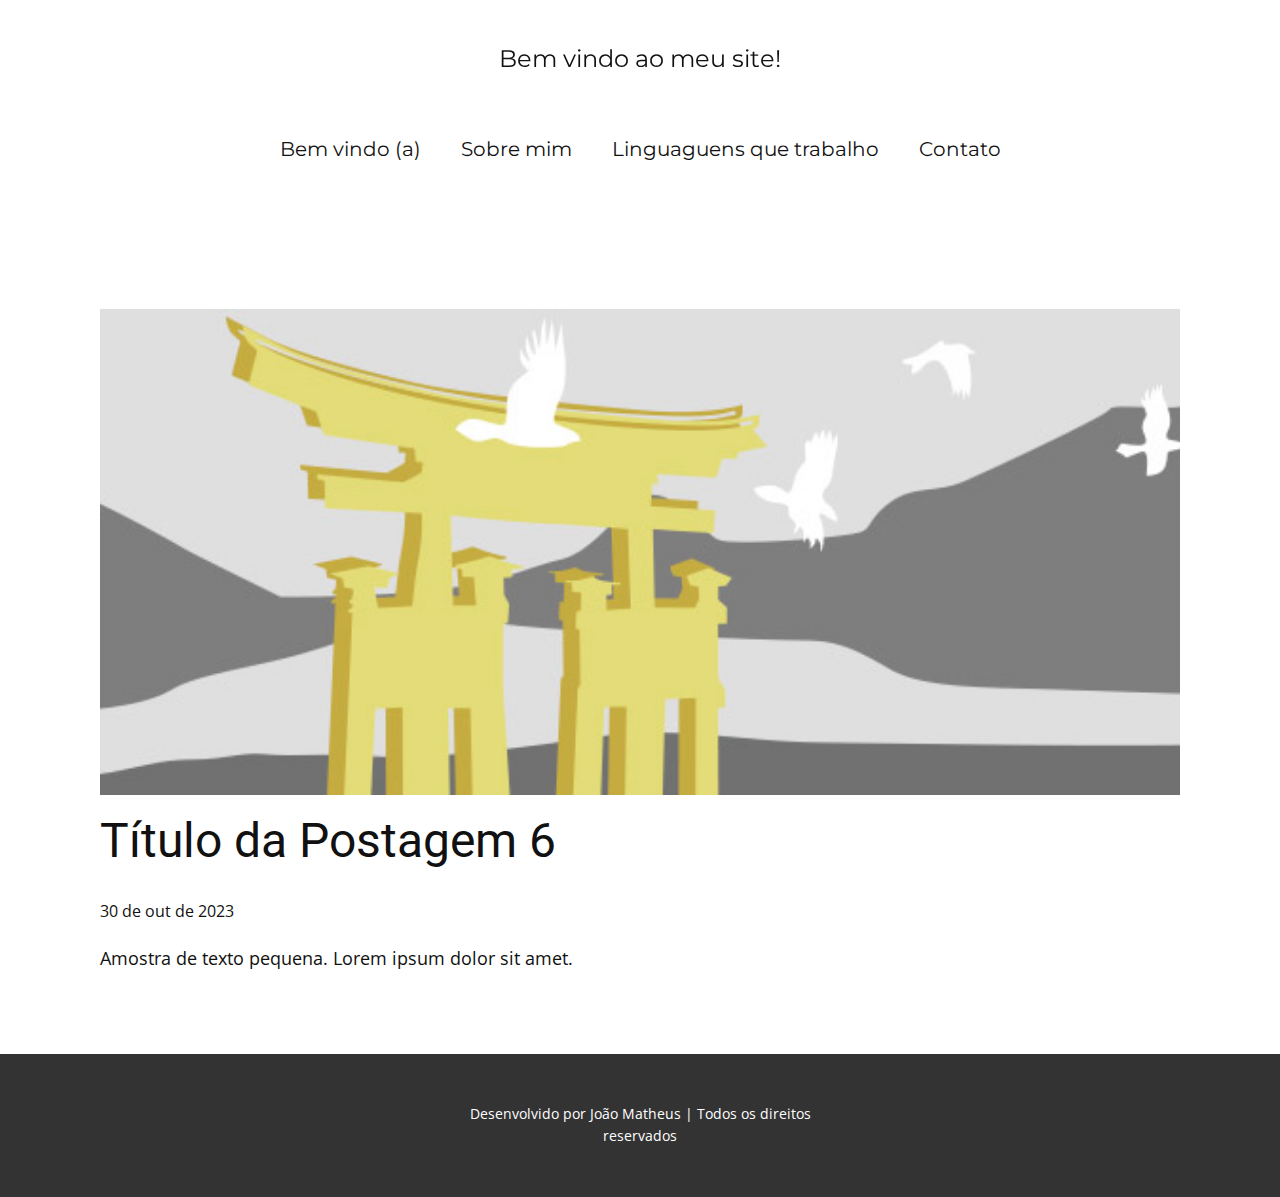
<file: blog/post-5.html>
<!DOCTYPE html>
<html style="font-size: 16px;" lang="pt"><head>
    <meta name="viewport" content="width=device-width, initial-scale=1.0">
    <meta charset="utf-8">
    <meta name="keywords" content="Título da Postagem 1">
    <meta name="description" content="">
    <title>Título da Postagem 6</title>
    <link rel="stylesheet" href="../style.css" media="screen">
<link rel="stylesheet" href="../Post-Template.css" media="screen">
    <script class="u-script" type="text/javascript" src="../jquery.js" defer=""></script>
    <script class="u-script" type="text/javascript" src="../arq.js" defer=""></script>
    <meta name="generator" content="Nicepage 5.20.7, nicepage.com">
    <link id="u-theme-google-font" rel="stylesheet" href="https://fonts.googleapis.com/css?family=Roboto:100,100i,300,300i,400,400i,500,500i,700,700i,900,900i|Open+Sans:300,300i,400,400i,500,500i,600,600i,700,700i,800,800i">
    <link id="u-page-google-font" rel="stylesheet" href="https://fonts.googleapis.com/css?family=Montserrat:100,100i,200,200i,300,300i,400,400i,500,500i,600,600i,700,700i,800,800i,900,900i">
    
    
    
    <script type="application/ld+json">{
		"@context": "http://schema.org",
		"@type": "Organization",
		"name": "Joao Matheus"
}</script>
    <meta name="theme-color" content="#478ac9">
  <meta data-intl-tel-input-cdn-path="intlTelInput/"></head>
  <body data-path-to-root="./" data-include-products="false" class="u-body u-xl-mode" data-lang="pt"><header class="u-clearfix u-header u-white u-header" id="sec-c914"><div class="u-clearfix u-sheet u-sheet-1">
        <h6 class="u-custom-font u-font-montserrat u-hover-feature u-text u-text-default u-text-1" data-animation-name="customAnimationIn" data-animation-duration="1000">Bem vindo ao meu site!</h6>
        <nav class="u-menu u-menu-one-level u-offcanvas u-menu-1">
          <div class="menu-collapse u-custom-font u-font-montserrat" style="font-size: 1.25rem; letter-spacing: 0px;">
            <a class="u-button-style u-custom-left-right-menu-spacing u-custom-padding-bottom u-custom-text-active-color u-custom-text-hover-color u-custom-top-bottom-menu-spacing u-nav-link u-text-active-palette-1-base u-text-hover-palette-2-base" href="#">
              <svg class="u-svg-link" viewBox="0 0 24 24"><use xmlns:xlink="http://www.w3.org/1999/xlink" xlink:href="#menu-hamburger"></use></svg>
              <svg class="u-svg-content" version="1.1" id="menu-hamburger" viewBox="0 0 16 16" x="0px" y="0px" xmlns:xlink="http://www.w3.org/1999/xlink" xmlns="http://www.w3.org/2000/svg"><g><rect y="1" width="16" height="2"></rect><rect y="7" width="16" height="2"></rect><rect y="13" width="16" height="2"></rect>
</g></svg>
            </a>
          </div>
          <div class="u-custom-menu u-nav-container">
            <ul class="u-custom-font u-font-montserrat u-nav u-unstyled u-nav-1"><li class="u-nav-item"><a class="u-button-style u-nav-link u-text-active-white u-text-hover-grey-50" href="../Joao-Matheus.html#sec-9252" style="padding: 10px 20px;">Bem vindo (a)</a>
</li><li class="u-nav-item"><a class="u-button-style u-nav-link u-text-active-white u-text-hover-grey-50" href="../Joao-Matheus.html#sec-847c" style="padding: 10px 20px;">Sobre mim</a>
</li><li class="u-nav-item"><a class="u-button-style u-nav-link u-text-active-white u-text-hover-grey-50" href="../Joao-Matheus.html#sec-912c" style="padding: 10px 20px;">Linguaguens que trabalho</a>
</li><li class="u-nav-item"><a class="u-button-style u-nav-link u-text-active-white u-text-hover-grey-50" href="../Joao-Matheus.html#sec-1330" style="padding: 10px 20px;">Contato</a>
</li></ul>
          </div>
          <div class="u-custom-menu u-nav-container-collapse">
            <div class="u-black u-container-style u-inner-container-layout u-opacity u-opacity-95 u-sidenav">
              <div class="u-inner-container-layout u-sidenav-overflow">
                <div class="u-menu-close"></div>
                <ul class="u-align-center u-nav u-popupmenu-items u-unstyled u-nav-2"><li class="u-nav-item"><a class="u-button-style u-nav-link" href="../Joao-Matheus.html#sec-9252">Bem vindo (a)</a>
</li><li class="u-nav-item"><a class="u-button-style u-nav-link" href="../Joao-Matheus.html#sec-847c">Sobre mim</a>
</li><li class="u-nav-item"><a class="u-button-style u-nav-link" href="../Joao-Matheus.html#sec-912c">Linguaguens que trabalho</a>
</li><li class="u-nav-item"><a class="u-button-style u-nav-link" href="../Joao-Matheus.html#sec-1330">Contato</a>
</li></ul>
              </div>
            </div>
            <div class="u-black u-menu-overlay u-opacity u-opacity-70"></div>
          </div>
        </nav>
      </div></header>
    <section class="u-align-center u-clearfix u-section-1" id="sec-39ba">
      <div class="u-clearfix u-sheet u-valign-middle-md u-valign-middle-sm u-valign-middle-xs u-sheet-1"><!--post_details--><!--post_details_options_json--><!--{"source":""}--><!--/post_details_options_json--><!--blog_post-->
        <div class="u-container-style u-expanded-width u-post-details u-post-details-1">
          <div class="u-container-layout u-valign-middle u-container-layout-1"><!--blog_post_image-->
            <img alt="" class="u-blog-control u-expanded-width u-image u-image-default u-image-1" src="../images/8ad73f3c.jpeg"><!--/blog_post_image--><!--blog_post_header-->
            <h2 class="u-blog-control u-text u-text-1">Título da Postagem 6</h2><!--/blog_post_header--><!--blog_post_metadata-->
            <div class="u-blog-control u-metadata u-metadata-1"><!--blog_post_metadata_date-->
              <span class="u-meta-date u-meta-icon">30 de out de 2023</span><!--/blog_post_metadata_date--><!--blog_post_metadata_category-->
              <!--/blog_post_metadata_category--><!--blog_post_metadata_comments-->
              <!--/blog_post_metadata_comments-->
            </div><!--/blog_post_metadata--><!--blog_post_content-->
            <div class="u-align-justify u-blog-control u-post-content u-text u-text-2 fr-view">
  Amostra de texto pequena. Lorem ipsum dolor sit amet.
  </div><!--/blog_post_content-->
          </div>
        </div><!--/blog_post--><!--/post_details-->
      </div>
    </section>
    
    
    
    <footer class="u-align-center u-clearfix u-footer u-grey-80 u-footer" id="sec-2598"><div class="u-clearfix u-sheet u-sheet-1">
        <p class="u-small-text u-text u-text-variant u-text-1">Desenvolvido por João Matheus | Todos os direitos reservados</p>
      </div></footer>
  
</body></html>
</file>
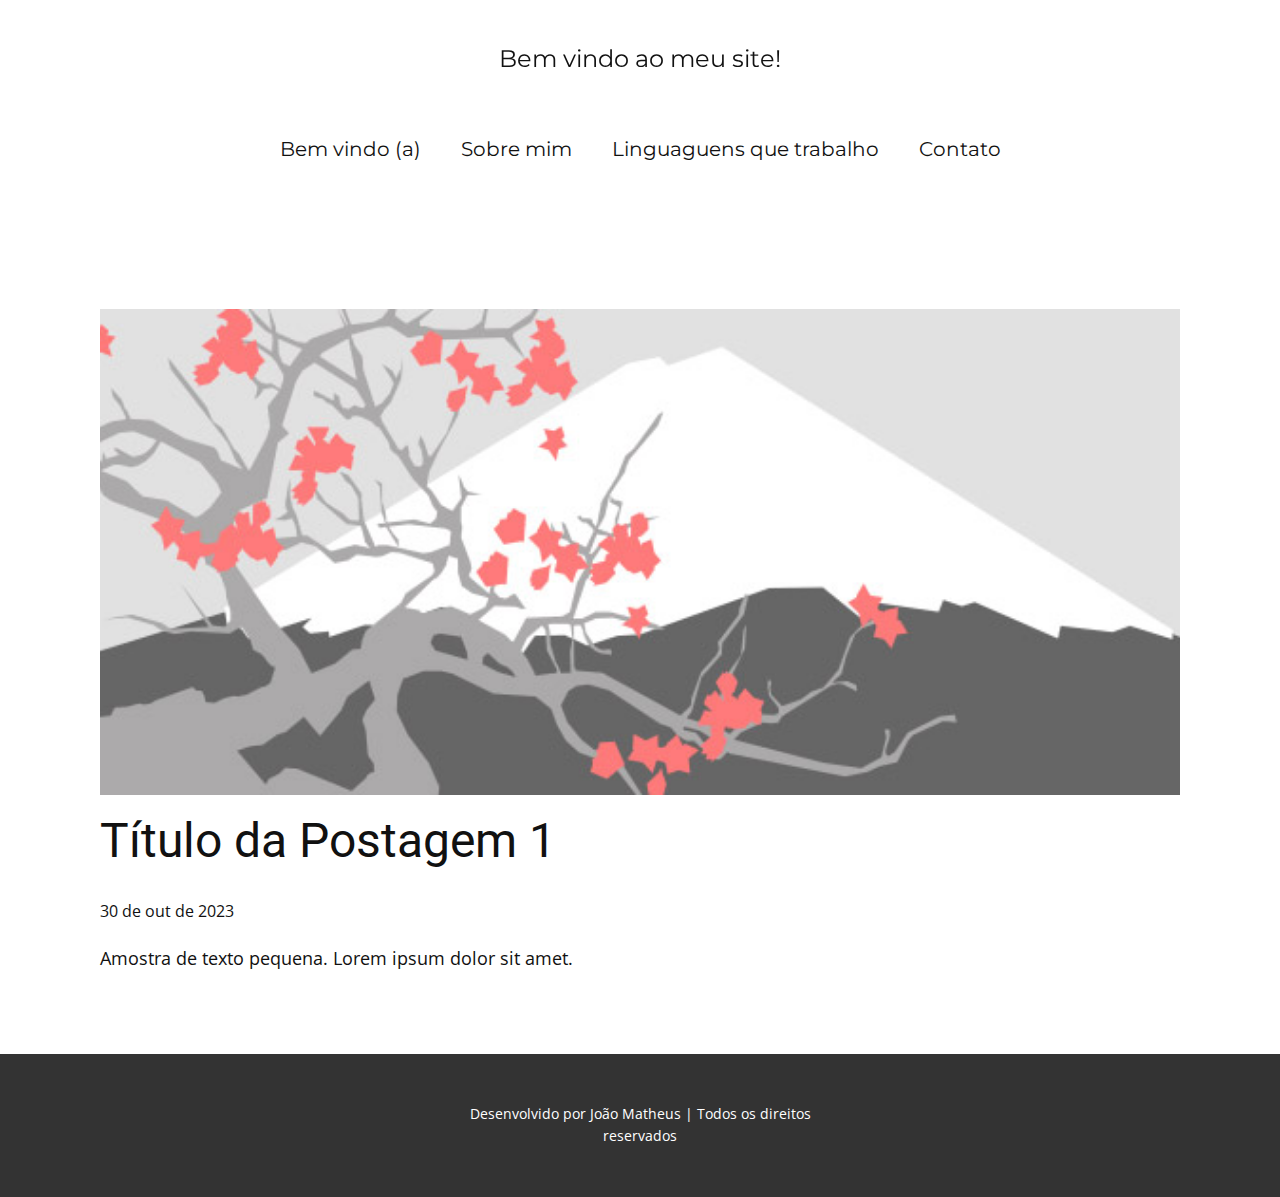
<file: blog/post.html>
<!DOCTYPE html>
<html style="font-size: 16px;" lang="pt"><head>
    <meta name="viewport" content="width=device-width, initial-scale=1.0">
    <meta charset="utf-8">
    <meta name="keywords" content="Título da Postagem 1">
    <meta name="description" content="">
    <title>Título da Postagem 1</title>
    <link rel="stylesheet" href="../style.css" media="screen">
<link rel="stylesheet" href="../Post-Template.css" media="screen">
    <script class="u-script" type="text/javascript" src="../jquery.js" defer=""></script>
    <script class="u-script" type="text/javascript" src="../arq.js" defer=""></script>
    <meta name="generator" content="Nicepage 5.20.7, nicepage.com">
    <link id="u-theme-google-font" rel="stylesheet" href="https://fonts.googleapis.com/css?family=Roboto:100,100i,300,300i,400,400i,500,500i,700,700i,900,900i|Open+Sans:300,300i,400,400i,500,500i,600,600i,700,700i,800,800i">
    <link id="u-page-google-font" rel="stylesheet" href="https://fonts.googleapis.com/css?family=Montserrat:100,100i,200,200i,300,300i,400,400i,500,500i,600,600i,700,700i,800,800i,900,900i">
    
    
    
    <script type="application/ld+json">{
		"@context": "http://schema.org",
		"@type": "Organization",
		"name": "Joao Matheus"
}</script>
    <meta name="theme-color" content="#478ac9">
  <meta data-intl-tel-input-cdn-path="intlTelInput/"></head>
  <body data-path-to-root="./" data-include-products="false" class="u-body u-xl-mode" data-lang="pt"><header class="u-clearfix u-header u-white u-header" id="sec-c914"><div class="u-clearfix u-sheet u-sheet-1">
        <h6 class="u-custom-font u-font-montserrat u-hover-feature u-text u-text-default u-text-1" data-animation-name="customAnimationIn" data-animation-duration="1000">Bem vindo ao meu site!</h6>
        <nav class="u-menu u-menu-one-level u-offcanvas u-menu-1">
          <div class="menu-collapse u-custom-font u-font-montserrat" style="font-size: 1.25rem; letter-spacing: 0px;">
            <a class="u-button-style u-custom-left-right-menu-spacing u-custom-padding-bottom u-custom-text-active-color u-custom-text-hover-color u-custom-top-bottom-menu-spacing u-nav-link u-text-active-palette-1-base u-text-hover-palette-2-base" href="#">
              <svg class="u-svg-link" viewBox="0 0 24 24"><use xmlns:xlink="http://www.w3.org/1999/xlink" xlink:href="#menu-hamburger"></use></svg>
              <svg class="u-svg-content" version="1.1" id="menu-hamburger" viewBox="0 0 16 16" x="0px" y="0px" xmlns:xlink="http://www.w3.org/1999/xlink" xmlns="http://www.w3.org/2000/svg"><g><rect y="1" width="16" height="2"></rect><rect y="7" width="16" height="2"></rect><rect y="13" width="16" height="2"></rect>
</g></svg>
            </a>
          </div>
          <div class="u-custom-menu u-nav-container">
            <ul class="u-custom-font u-font-montserrat u-nav u-unstyled u-nav-1"><li class="u-nav-item"><a class="u-button-style u-nav-link u-text-active-white u-text-hover-grey-50" href="../Joao-Matheus.html#sec-9252" style="padding: 10px 20px;">Bem vindo (a)</a>
</li><li class="u-nav-item"><a class="u-button-style u-nav-link u-text-active-white u-text-hover-grey-50" href="../Joao-Matheus.html#sec-847c" style="padding: 10px 20px;">Sobre mim</a>
</li><li class="u-nav-item"><a class="u-button-style u-nav-link u-text-active-white u-text-hover-grey-50" href="../Joao-Matheus.html#sec-912c" style="padding: 10px 20px;">Linguaguens que trabalho</a>
</li><li class="u-nav-item"><a class="u-button-style u-nav-link u-text-active-white u-text-hover-grey-50" href="../Joao-Matheus.html#sec-1330" style="padding: 10px 20px;">Contato</a>
</li></ul>
          </div>
          <div class="u-custom-menu u-nav-container-collapse">
            <div class="u-black u-container-style u-inner-container-layout u-opacity u-opacity-95 u-sidenav">
              <div class="u-inner-container-layout u-sidenav-overflow">
                <div class="u-menu-close"></div>
                <ul class="u-align-center u-nav u-popupmenu-items u-unstyled u-nav-2"><li class="u-nav-item"><a class="u-button-style u-nav-link" href="../Joao-Matheus.html#sec-9252">Bem vindo (a)</a>
</li><li class="u-nav-item"><a class="u-button-style u-nav-link" href="../Joao-Matheus.html#sec-847c">Sobre mim</a>
</li><li class="u-nav-item"><a class="u-button-style u-nav-link" href="../Joao-Matheus.html#sec-912c">Linguaguens que trabalho</a>
</li><li class="u-nav-item"><a class="u-button-style u-nav-link" href="../Joao-Matheus.html#sec-1330">Contato</a>
</li></ul>
              </div>
            </div>
            <div class="u-black u-menu-overlay u-opacity u-opacity-70"></div>
          </div>
        </nav>
      </div></header>
    <section class="u-align-center u-clearfix u-section-1" id="sec-39ba">
      <div class="u-clearfix u-sheet u-valign-middle-md u-valign-middle-sm u-valign-middle-xs u-sheet-1"><!--post_details--><!--post_details_options_json--><!--{"source":""}--><!--/post_details_options_json--><!--blog_post-->
        <div class="u-container-style u-expanded-width u-post-details u-post-details-1">
          <div class="u-container-layout u-valign-middle u-container-layout-1"><!--blog_post_image-->
            <img alt="" class="u-blog-control u-expanded-width u-image u-image-default u-image-1" src="../images/0fd3416c.jpeg"><!--/blog_post_image--><!--blog_post_header-->
            <h2 class="u-blog-control u-text u-text-1">Título da Postagem 1</h2><!--/blog_post_header--><!--blog_post_metadata-->
            <div class="u-blog-control u-metadata u-metadata-1"><!--blog_post_metadata_date-->
              <span class="u-meta-date u-meta-icon">30 de out de 2023</span><!--/blog_post_metadata_date--><!--blog_post_metadata_category-->
              <!--/blog_post_metadata_category--><!--blog_post_metadata_comments-->
              <!--/blog_post_metadata_comments-->
            </div><!--/blog_post_metadata--><!--blog_post_content-->
            <div class="u-align-justify u-blog-control u-post-content u-text u-text-2 fr-view">
  Amostra de texto pequena. Lorem ipsum dolor sit amet.
  </div><!--/blog_post_content-->
          </div>
        </div><!--/blog_post--><!--/post_details-->
      </div>
    </section>
    
    
    
    <footer class="u-align-center u-clearfix u-footer u-grey-80 u-footer" id="sec-2598"><div class="u-clearfix u-sheet u-sheet-1">
        <p class="u-small-text u-text u-text-variant u-text-1">Desenvolvido por João Matheus | Todos os direitos reservados</p>
      </div></footer>
  
</body></html>
</file>
